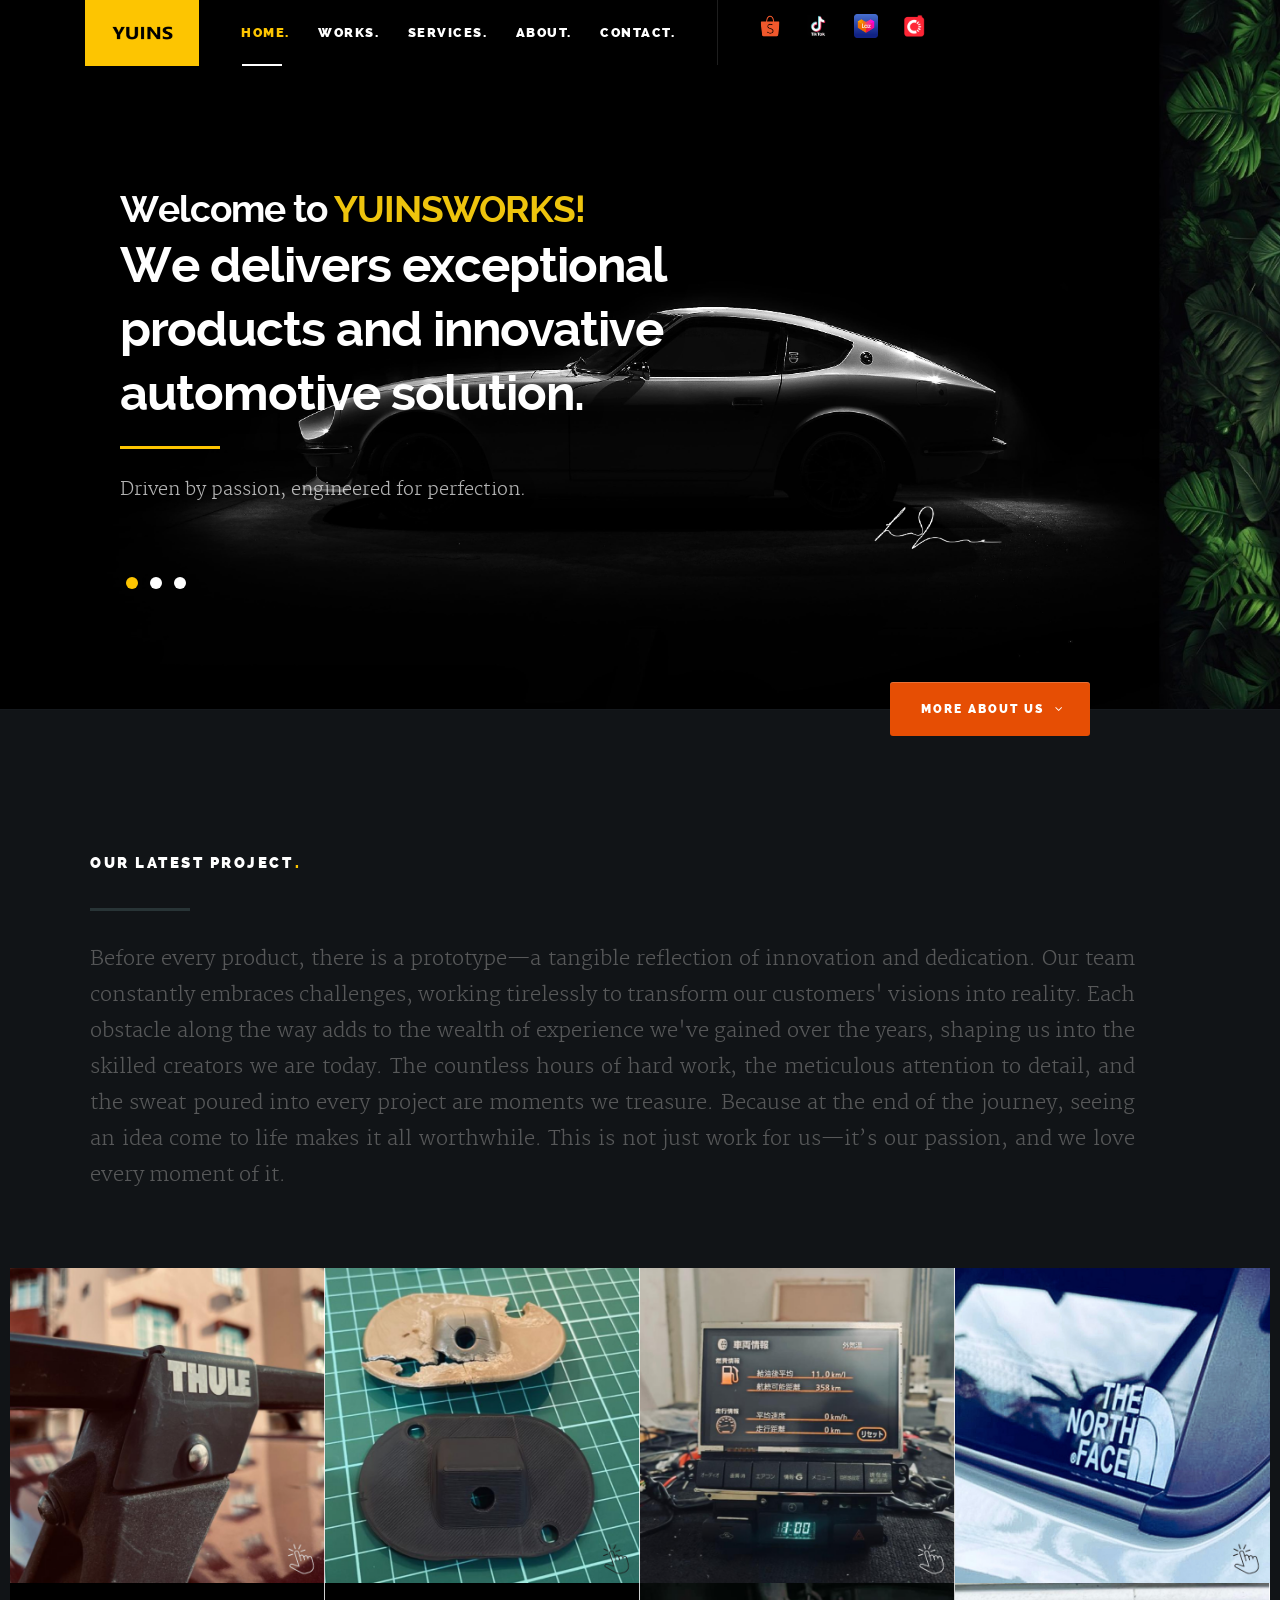
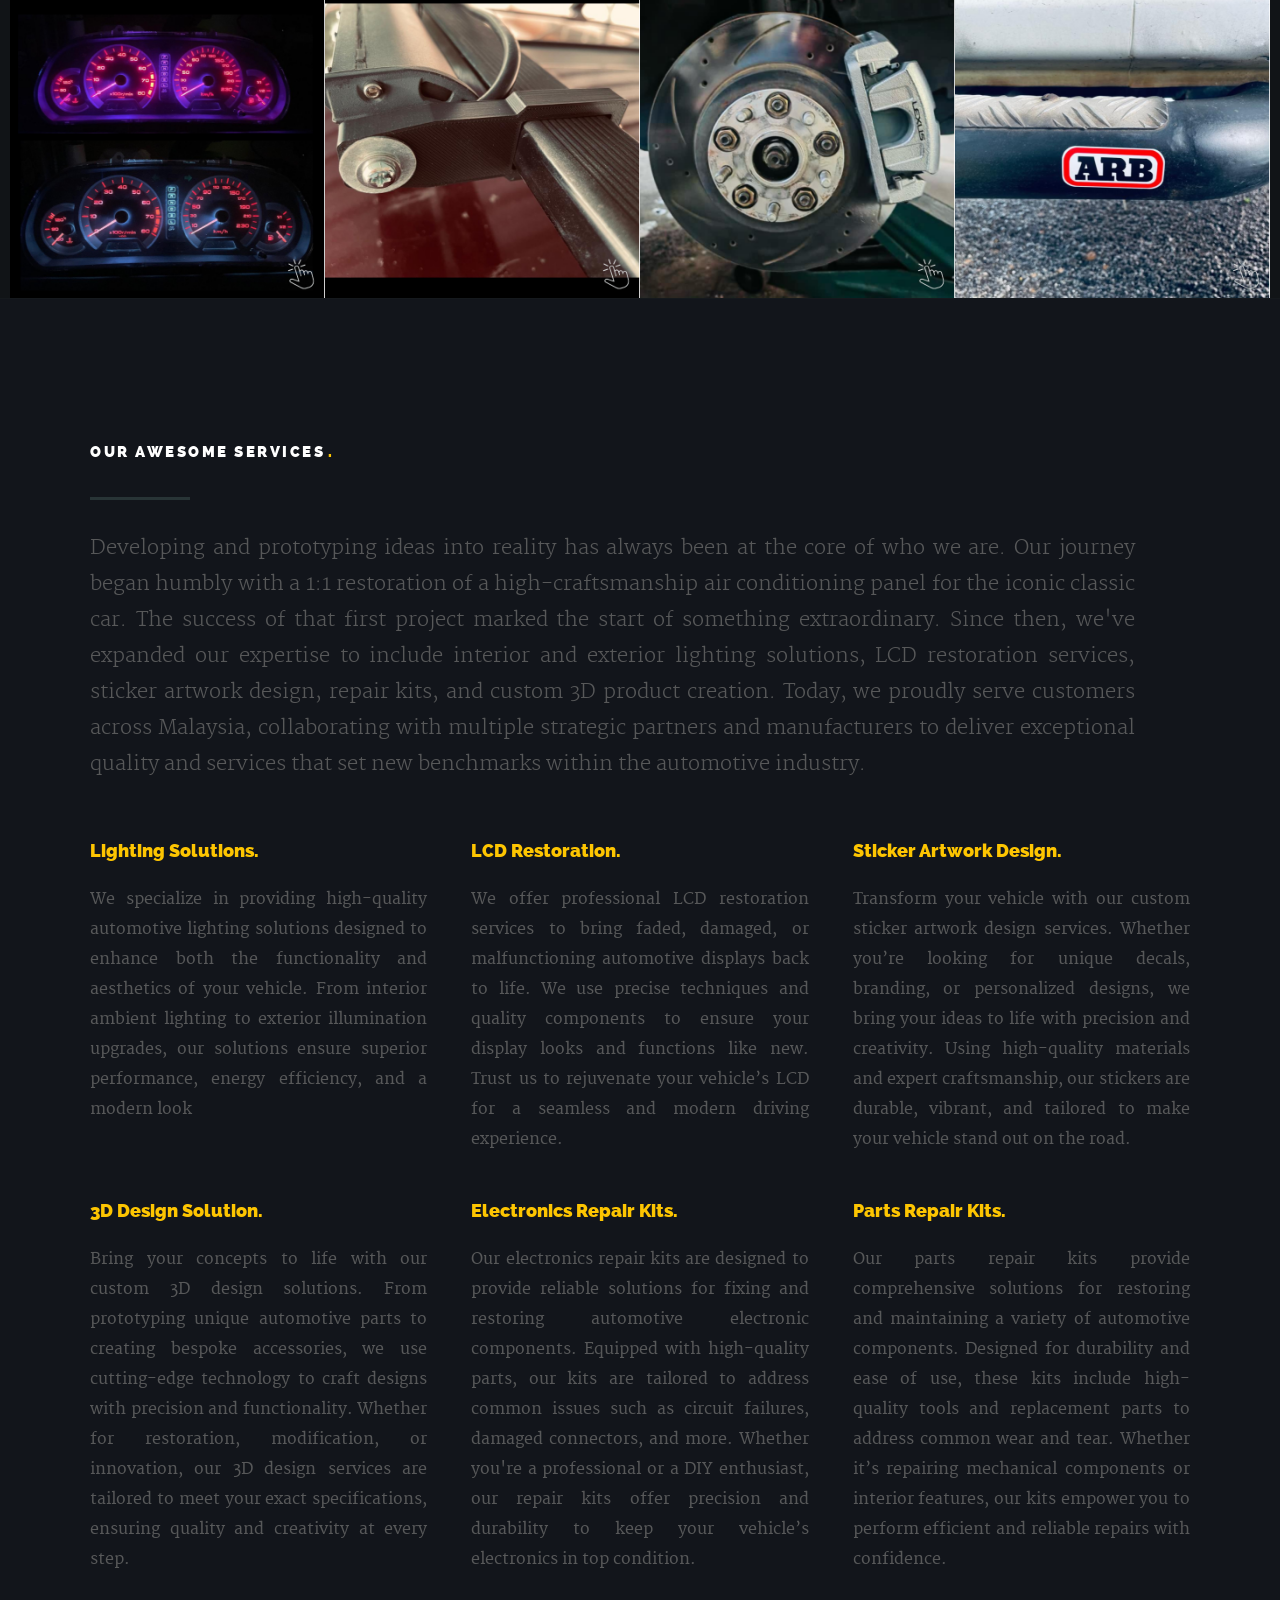
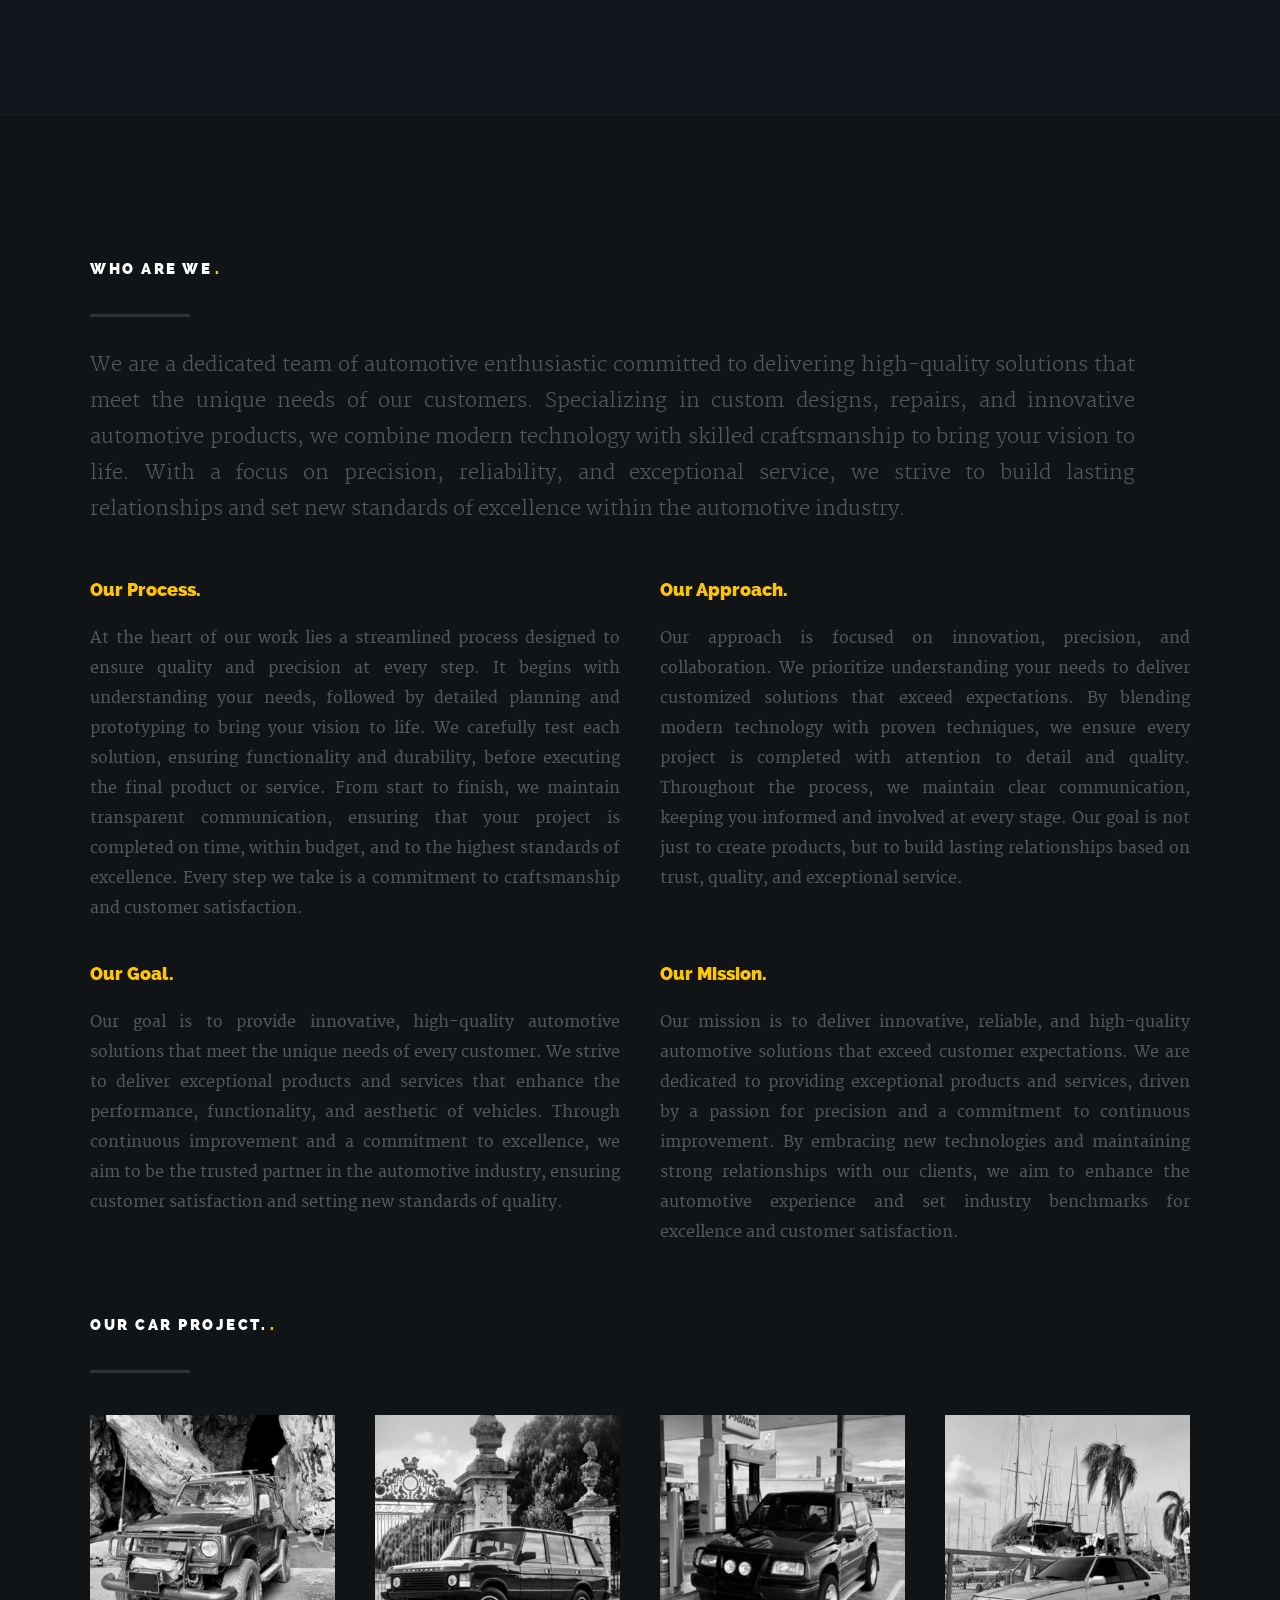
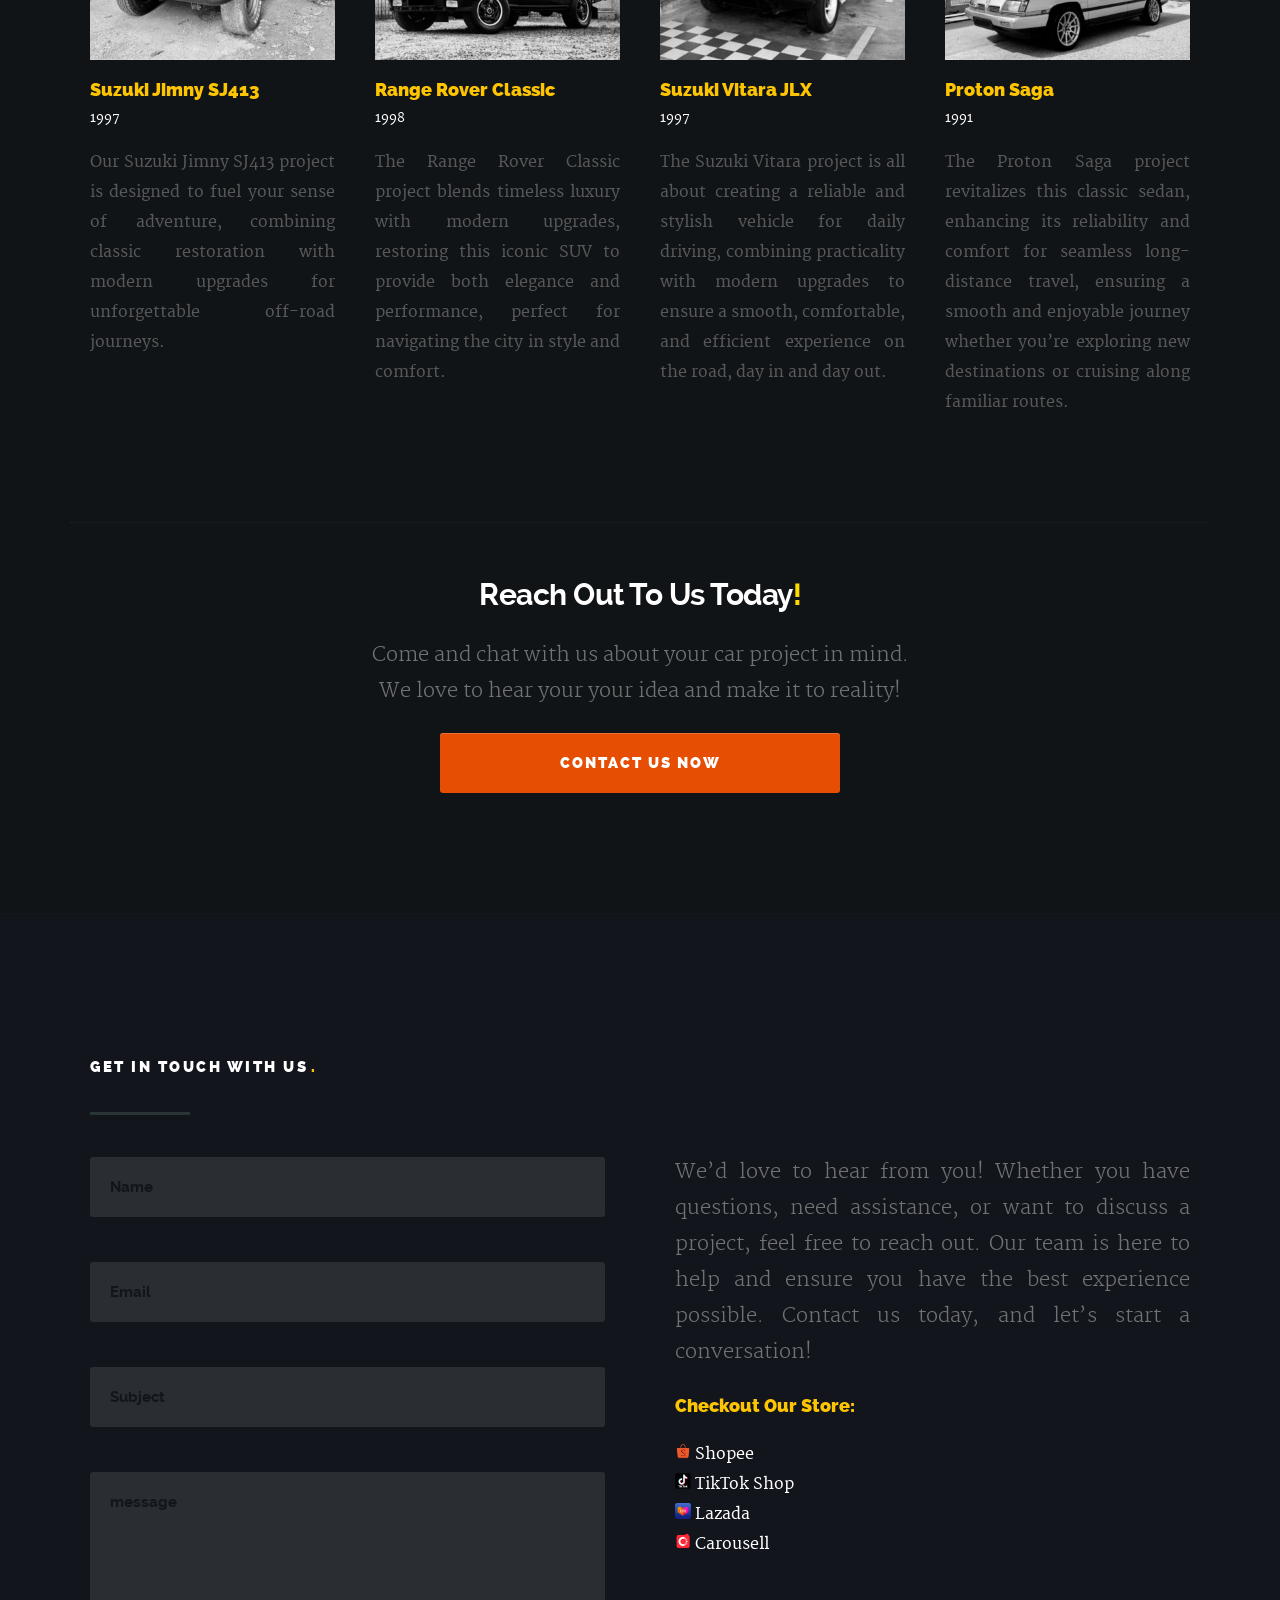
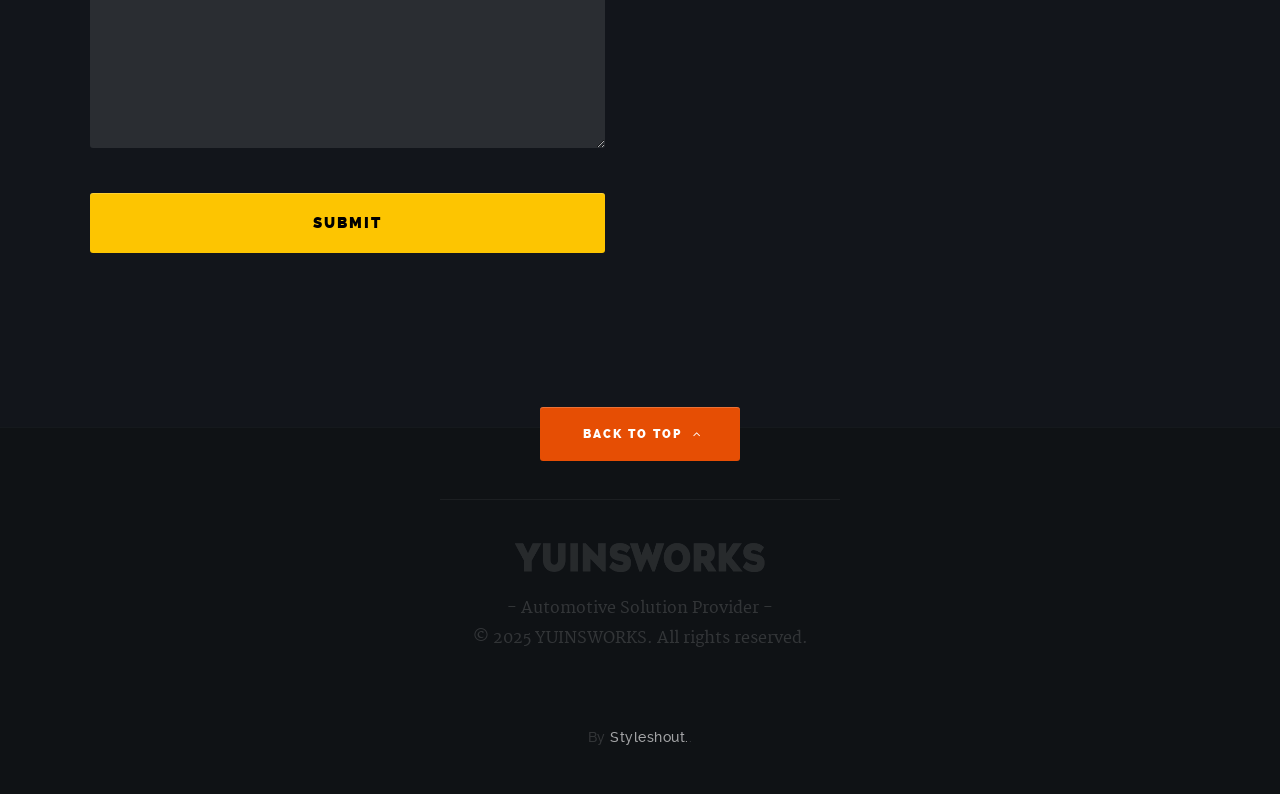
<file: index.html>
<!DOCTYPE html>
<!--[if IE 8 ]><html class="no-js oldie ie8" lang="en"> <![endif]-->
<!--[if IE 9 ]><html class="no-js oldie ie9" lang="en"> <![endif]-->
<!--[if (gte IE 9)|!(IE)]><!--><html class="no-js" lang="en"> <!--<![endif]-->
<head>

   <!--- basic page needs
   ================================================== -->
   <meta charset="utf-8">
	<title>YUINSWORKS</title>
	<meta name="description" content="">
	<meta name="author" content="">

   <!-- mobile specific metas
   ================================================== -->
	<meta name="viewport" content="width=device-width, initial-scale=1, maximum-scale=1">

 	<!-- CSS
   ================================================== -->
   <link rel="stylesheet" href="css/base.css">
   <link rel="stylesheet" href="css/vendor.min.css">
   <link rel="stylesheet" href="css/main.css">

   <!-- script
   ================================================== -->
	<script src="js/modernizr.js"></script>

   <!-- favicons
	================================================== -->
	<link rel="shortcut icon" href="favicon.png" >

</head>

<body>

	<!-- header
   ================================================== -->
   <header id="main-header">

   	<div class="row">

	      <div class="logo">
	         <a href="index.html">YUINSWORKS</a>
	      </div>

	      <nav id="nav-wrap">
	         <a class="mobile-btn" href="#nav-wrap" title="Show navigation">
	         	<span class="menu-icon">Menu</span>
	         </a>
         	<a class="mobile-btn" href="#" title="Hide navigation">
         		<span class="menu-icon">Menu</span>
         	</a>

	         <ul id="nav" class="nav">
	            <li><a class="smoothscroll" href="#hero">Home.</a></li>
		         <li class="current"><a class="smoothscroll" href="#portfolio">Works.</a></li>
	            <li><a class="smoothscroll" href="#services">Services.</a></li>
	            <li><a class="smoothscroll" href="#about">About.</a></li>
	            <li><a class="smoothscroll" href="#contact">Contact.</a></li>
							<!-- <li><a href="products_html/products.html#products">Products.</a></li> -->
							<!-- <li><a href="products_html/shop-grid.html#products">Products.</a></li> -->
	         </ul> <!-- end #nav -->

	      </nav> <!-- end #nav-wrap -->

	      <ul class="header-social">
						<li><a href="https://my.shp.ee/6oZBWrD">
							<img src="images/shopee-icon.png" alt="Shopee" style="width: 24px; height: 24px;">
						</a></li>
						<li><a href="https://tiktok.com">
							<img src="images/tiktok-icon.png" alt="Tiktok" style="width: 24px; height: 24px;">
						</a></li>
						<li><a href="https://www.lazada.com.my/coindidius/?q=All-Products&from=wangpu&langFlag=en&pageTypeId=2">
							<img src="images/lazada-icon.png" alt="Lazada" style="width: 24px; height: 24px;">
						</a></li>
						<!-- <li><a href="https://instagram.com">
							<img src="images/instagram-icon.png" alt="Instagram" style="width: 24px; height: 24px;">
						</a></li> -->
						<li><a href="https://carousell.app.link/zc90iGxuiPb">
							<img src="images/carousell-icon.png" alt="Carousell" style="width: 24px; height: 24px;">
						</a></li>
	      </ul>

	   </div>

   </header> <!-- end header -->


   <!-- homepage hero
   ================================================== -->
   <section id="hero">

		<div class="row hero-content">

			<div class="twelve columns hero-container">

			   <!-- hero-slider start-->
			   <div id="hero-slider" class="flexslider">

				   <ul class="slides">

					   <!-- slide -->
					   <li>
						   <div class="flex-caption">
								<h7 class="">Welcome to <span class="highlight">YUINSWORKS!</span></h7>
								<h1 class=""> We delivers exceptional products and innovative automotive solution.</h1>
								<h3 class="">Driven by passion, engineered for perfection.</h3>
							</div>
					   </li>

					   <!-- slide -->
					   <li>
							<div class="flex-caption">
								<h1 class="">A small team of individual, focused on delivering high-quality products and services.</h1>
								<h3 class="">The work of craftsmanship, where quality meets precision.</h3>
							</div>
					   </li>

					   <!-- slide -->
					   <li>
						   <div class="flex-caption">
								<h1 class="">Take a look at some of <a class="smoothscroll" href="#portfolio" title="portfolio" >our works</a> or
								<a class="smoothscroll" href="#contact" title="contact us">get in touch</a> to discuss how we can help you.</h1>

								<h3 class="">From idea to reality, transforming vision into exceptional product.</h3>
							</div>
					   </li>

				   </ul>

			   </div> <!-- end hero-slider -->

	      </div> <!-- end twelve columns-->

		</div> <!-- end row -->

		<div id="more">
		      <a class="smoothscroll" href="#services">More About Us<i class="fa fa-angle-down"></i></a>
		</div> 	

   </section> <!-- end homepage hero -->


   <!-- portfolio
   ================================================== -->
   <section id="portfolio">

      <div class="row section-head">

      	<div class="twelve columns">

      		<h1>Our Latest Project<span>.</span></h1>

	         <hr />

	         <p style="text-align: justify;">
						Before every product, there is a prototype—a tangible reflection of 
						innovation and dedication. Our team constantly embraces challenges, 
						working tirelessly to transform our customers' visions into reality. 
						Each obstacle along the way adds to the wealth of experience we've gained 
						over the years, shaping us into the skilled creators we are today. The 
						countless hours of hard work, the meticulous attention to detail, and the 
						sweat poured into every project are moments we treasure. Because at the end 
						of the journey, seeing an idea come to life makes it all worthwhile. This is 
						not just work for us—it’s our passion, and we love every moment of it.
	         </p>

	      </div>

      </div> <!-- end section-head -->

      <div class="row items">

         <!-- portfolio-wrapper -->
         <div id="portfolio-wrapper" class="bgrid-fourth s-bgrid-third tab-bgrid-half">

            <div class="bgrid folio-item">
               <div class="item-wrap">
                  <a href="#modal-01">
	                  <img src="images/portfolio/thule.png" alt="THULE Sticker">
                     <div class="overlay"></div>                       
                     <div class="portfolio-item-meta">
     					      <h5>THULE Sticker</h5>
                        <p>Sticker Artwork Design</p>
     					   </div> 
                     <div class="link-icon"><i class="fa fa-plus"></i></div>
                  </a>
               </div>
        		</div> <!-- item end -->

            <div class="bgrid folio-item">
               <div class="item-wrap">
                  <a href="#modal-02">
                     <img src="images/portfolio/bracket.png" alt="Bracket Duplication">
                     <div class="overlay">
                      <div class="portfolio-item-meta">
          					   <h5>Sunvisor Bracket</h5>
                           <p>Parts Repair Kits</p>
          					</div>
                     </div>
                     <div class="link-icon"><i class="fa fa-plus"></i></div>
                  </a>
               </div>
         	</div> <!-- item end -->

            <div class="bgrid folio-item">
               <div class="item-wrap">
                  <a href="#modal-03">
                     <img src="images/portfolio/lcd.png" alt="LCD Restoration">
                     <div class="overlay">
                      <div class="portfolio-item-meta">
          					   <h5>ACU30 LCD Restoration</h5>
                           <p>LCD Restoration</p>
          					</div>
                     </div>
                     <div class="link-icon"><i class="fa fa-plus"></i></div>
                  </a>
               </div>
         	</div> <!-- item end -->

            <div class="bgrid folio-item">
               <div class="item-wrap">
                  <a href="#modal-04">
                     <img src="images/portfolio/northface.png" alt="The North Face Sticker">
                     <div class="overlay">
                      <div class="portfolio-item-meta">
          					   <h5>THE NORTH FACE Sticker</h5>
                           <p>Sticker Artwork Design</p>
          					</div>
                     </div>
                     <div class="link-icon"><i class="fa fa-plus"></i></div>
                  </a>
               </div>
         	</div> <!-- item end -->

            <div class="bgrid folio-item">
               <div class="item-wrap">
                  <a href="#modal-05">
                   <img src="images/portfolio/waja.png" alt="Waja Meter LED">
                     <div class="overlay">
                      <div class="portfolio-item-meta">
          					   <h5>Waja Meter LED</h5>
                           <p>Lighting Solutions</p>
          					</div>
                     </div>
                     <div class="link-icon"><i class="fa fa-plus"></i></div>
                  </a>
               </div>
         	</div> <!-- item end -->

            <div class="bgrid folio-item">
               <div class="item-wrap">
                  <a href="#modal-06">
                     <img src="images/portfolio/light.png" alt="Custom Light Bar Bracket">
                     <div class="overlay">
                      <div class="portfolio-item-meta">
          					   <h5>Custom LED Light Bar Bracket</h5>
                           <p>3D Design Solution</p>
          					</div>
                     </div>
                     <div class="link-icon"><i class="fa fa-plus"></i></div>
                  </a>
               </div>
         	</div> <!-- item end -->

            <div class="bgrid folio-item">
               <div class="item-wrap">
                  <a href="#modal-07">
                     <img src="images/portfolio/disc.png" alt="Disc Brake Sticker">
                     <div class="overlay">
                      <div class="portfolio-item-meta">
          					   <h5>Disc Brake Sticker</h5>
                           <p>Sticker Artwork Design</p>
          					</div>
                     </div>
                     <div class="link-icon"><i class="fa fa-plus"></i></div>
                  </a>
               </div>
         	</div> <!-- item end -->

            <div class="bgrid folio-item">
               <div class="item-wrap">
                  <a href="#modal-08">
                     <img src="images/portfolio/arb.png" alt="ARB 4x4 Sticker">
                     <div class="overlay">
                      	<div class="portfolio-item-meta">
        					      <h5>ARB 4x4 Sticker</h5>
                           <p>Sticker Artwork Design</p>
        					   </div>
                     </div>
                     <div class="link-icon"><i class="fa fa-plus"></i></div>
                  </a>
               </div>
       		</div>  <!-- item end -->

         </div> <!-- end portfolio-wrapper -->

         <!-- modal popup
	   	========================================================= -->
         <div id="modal-01" class="popup-modal mfp-hide">

		      <div class="media">
	      		<img src="images/portfolio/modals/thule.jpg" alt="Underwater" />
	      	</div>

		      <div class="description-box">
			      <h4>Roof Rack THULE Sticker</h4>
			      <p>
							The Roof Rack THULE sticker is a sleek and durable decal designed to enhance
							 the look of your roof rack while showcasing the trusted THULE brand’s
							  commitment to quality and performance.
						</p>
               <span class="categories">Sticker Artwork Design</span>
		      </div>

            <div class="link-box group">
            	<a href="https://shopee.com.my/-THULE-Premium-Sticker-For-Car-Motorcycle-Boat-Plane-Free-Custom-Size-Available-i.3585287.27858149158?sp_atk=c366b3cf-1aa0-4952-a15c-f0945d1e92f8&xptdk=c366b3cf-1aa0-4952-a15c-f0945d1e92f8">Details</a>
            	<a href="#" class="popup-modal-dismiss">Close</a>
            </div>

	      </div><!-- modal-01 end -->

         <div id="modal-02" class="popup-modal mfp-hide">

		      <div class="media">
	      		<img src="images/portfolio/modals/sunvisor.jpg" alt="Hotel Sign" />
	      	</div>

		      <div class="description-box">
			      <h4>Sunvisor Bracket Duplication</h4>
			      <p>
							Our Sunvisor Bracket Duplication service provides precise replication of the
							 vehicle's sunvisor brackets, ensuring a perfect fit and restoring both
							  functionality and aesthetics.
						</p>
               <span class="categories">Parts Repair Kits</span>
		      </div>

            <div class="link-box">
               <a href="https://shopee.com.my/Car-Parts-Design-Service-For-Restoration-Project-or-Product-Duplication-i.3585287.28417733859?sp_atk=c9f7831c-4f82-4723-9419-1fd7b4afc065">Details</a>
		         <a href="#" class="popup-modal-dismiss">Close</a>
            </div>

	      </div><!-- modal-02 end -->

         <div id="modal-03" class="popup-modal mfp-hide">

		      <div class="media">
	      		<img src="images/portfolio/modals/lcd.jpg" alt="" />
	      	</div>

		      <div class="description-box">
			      <h4>Toyota Harrier ACU30 LCD Restoration</h4>
						<p>The Toyota Harrier ACU30 LCD Restoration service brings your vehicle's display back to life, 
							fixing any surface damage, screen discoloration, or display issues, ensuring clear and vibrant
							 visuals for a seamless driving experience.</p>
               <span class="categories">LCD Restoration</span>
		      </div>

            <div class="link-box">
               <a href="https://shopee.com.my/LCD-Restoration-Service-For-LEXUS-TOYOTA-XU10-XU30-RX300-RX330-RX350-ACU10-ACU30-HARRIER-i.3585287.25637836026?sp_atk=44422f62-5fa6-44ca-8439-caad28cbf283&xptdk=44422f62-5fa6-44ca-8439-caad28cbf283">Details</a>
		         <a href="#" class="popup-modal-dismiss">Close</a>
            </div>

	      </div><!-- modal-03 end -->

			<div id="modal-04" class="popup-modal mfp-hide">

		      <div class="media">
	      		<img src="images/portfolio/modals/north.jpg" alt="" />
	      	</div>

		      <div class="description-box">
			      <h4>Suzuki Swift Side Window THE NORTH FACE Sticker</h4>
			      <p>
							The Suzuki Swift Side Window THE NORTH FACE sticker adds a stylish, 
							adventurous touch to your vehicle, reflecting the spirit of exploration 
							and outdoor adventure associated with the iconic brand.
						</p>
						<span class="categories">Sticker Artwork Design</span>
		      </div>

            <div class="link-box">
               <a href="https://shopee.com.my/-THE-NORTH-FACE-Premium-Sticker-For-Car-Motor-Boat-and-Plane-Free-Custom-Size-Available-i.3585287.26161460461?sp_atk=bd2d0fda-7d2f-4aa0-beb2-24300a625daf&xptdk=bd2d0fda-7d2f-4aa0-beb2-24300a625daf">Details</a>
		         <a href="#" class="popup-modal-dismiss">Close</a>
            </div>

	      </div><!-- modal-04 end -->

	      <div id="modal-05" class="popup-modal slider mfp-hide">	

	      	<div class="media">
	      		<img src="images/portfolio/modals/waja.jpg" alt="" />
	      	</div>      	

		      <div class="description-box">
			      <h4>Proton Waja PINK & ICE BLUE Meter LED</h4>		      

			      <p>The Proton Waja Pink & Ice Blue Meter LED upgrade adds a vibrant,
							 custom lighting touch to your dashboard, enhancing both the visual
							  appeal and the driving experience with a cool, modern glow.</p>

			      <div class="categories">Lighting Solutions</div>
               
		      </div>

            <div class="link-box">
               <a href="https://shopee.com.my/Waja-LED-1-Set-Meter-Aircond-Panel-Socket-Ignition-Gear-Lampu-Depan-Plate-i.3585287.28807906681?sp_atk=2392186f-831f-4d4d-ad7b-54f44d0f9ad2&xptdk=2392186f-831f-4d4d-ad7b-54f44d0f9ad2">Details</a>
		         <a href="#" class="popup-modal-dismiss">Close</a>
            </div>		      

	      </div><!-- modal-05 end -->

	      <div id="modal-06" class="popup-modal mfp-hide">

		      <div class="media">
	      		<img src="images/portfolio/modals/bar.jpg" alt="" />
	      	</div>	

		      <div class="description-box">
			      <h4>Custom LED Light Bar Bracket To Roof Rack</h4>			      

			      <p>Our Custom LED Light Bar Bracket for Roof Rack is designed to securely 
							mount your LED light bar, offering a sleek, durable solution that enhances
							 visibility and performance while complementing your vehicle's rugged look.
						</p>

			      <div class="categories">3D Design Solution</div>
               
		      </div>

            <div class="link-box">
							<a href="https://shopee.com.my/Car-Parts-Design-Service-For-Restoration-Project-or-Product-Duplication-i.3585287.28417733859?sp_atk=c9f7831c-4f82-4723-9419-1fd7b4afc065">Details</a>
							<a href="#" class="popup-modal-dismiss">Close</a>
            </div>

	      </div><!-- modal-06 end -->

	      <div id="modal-07" class="popup-modal mfp-hide">

		      <div class="media">
	      		<img src="images/portfolio/modals/disc.jpg" alt="" />
	      	</div>	

		      <div class="description-box">
			      <h4>Lexus Disc Brake Sticker</h4>
			      <p>
							The Lexus Disc Brake Sticker adds a touch of performance and style
							 to your vehicle, subtly showcasing the brand’s commitment to quality
							  while enhancing the aesthetic of your brake components.
						</p>
			      <div class="categories">Sticker Artwork Design</div>
		      </div>

            <div class="link-box">
               <a href="https://shopee.com.my/Brake-Caliper-Sticker-Set-Suitable-For-All-Car-Model-High-Quality-1-Set-i.3585287.27167737815?sp_atk=08e94b39-9a11-4d61-86e6-f622ee5eb8d5&xptdk=08e94b39-9a11-4d61-86e6-f622ee5eb8d5">Details</a>
		         <a href="#" class="popup-modal-dismiss">Close</a>
            </div>

	      </div><!-- modal-07 end -->

	      <div id="modal-08" class="popup-modal mfp-hide">

		      <div class="media">
	      		<img src="images/portfolio/modals/arb.jpg" alt="" />
	      	</div>

		      <div class="description-box">
			      <h4>Pajero Side Steps ARB 4x4 Sticker</h4>
						<p>
							The Pajero Side Steps ARB 4x4 sticker adds a rugged, off-road touch to your
							vehicle, representing the durability and performance of ARB 4x4 accessories
								while complementing the strength of your Pajero’s side steps.
						</p>
			      <div class="categories">Sticker Artwork Design</div>

		      </div>

            <div class="link-box">
               <a href="https://shopee.com.my/-ARB-Premium-Sticker-For-Car-Motorcycle-Boat-Plane-Free-Custom-Size-Available-i.3585287.29717469745?sp_atk=6d43b27d-d8da-4145-a86b-f41710aef9c1&xptdk=6d43b27d-d8da-4145-a86b-f41710aef9c1">Details</a>
		         <a href="#" class="popup-modal-dismiss">Close</a>
            </div>

	      </div><!-- modal-08 end -->

      </div>  <!-- end row -->

   </section> <!-- end portfolio -->


   <!-- Services Section
   ================================================== -->
   <section id="services">

   	<div class="row section-head">

      	<div class="twelve columns">

      		<h1>Our Awesome Services<span>.</span></h1>

	         <hr />      	         

					 <p style="text-align: justify;">
						Developing and prototyping ideas into reality has always been at 
						the core of who we are. Our journey began humbly with a 1:1 restoration 
						of a high-craftsmanship air conditioning panel for the iconic classic car. 
						The success of that first project marked the start of something extraordinary. 
						Since then, we've expanded our expertise to include interior and exterior lighting 
						solutions, LCD restoration services, sticker artwork design, repair kits, and custom 3D product
						creation. Today, we proudly serve customers across Malaysia, collaborating with
						multiple strategic partners and manufacturers to deliver exceptional quality and 
						services that set new benchmarks within the automotive industry.
				</p>

	      </div>

      </div> <!-- end section-head -->

      <div class="row mobile-no-padding">      	

	      <div class="service-list bgrid-third s-bgrid-half tab-bgrid-whole group">

	      	<div class="bgrid">	               

	            <h3>Lighting Solutions.</h3>

	            <div class="service-content">	                  
		            <p style="text-align: justify;">
									We specialize in providing high-quality automotive lighting solutions
									 designed to enhance both the functionality and aesthetics of your vehicle. 
									 From interior ambient lighting to exterior illumination upgrades, our 
									 solutions ensure superior performance, energy efficiency, and a modern look
										</p> 
	         	</div>  

				</div> <!-- end bgrid -->

				<div class="bgrid">	              

	            <h3>LCD Restoration.</h3>                  

	            <div class="service-content">	                  
		            <p style="text-align: justify;">
									We offer professional LCD restoration services to bring faded, damaged, or
									 malfunctioning automotive displays back to life. We use precise techniques
										 and quality components to ensure your display looks and functions like new. 
										 Trust us to rejuvenate your vehicle’s LCD for a seamless and modern driving experience.
										</p>
	            </div>

			   </div> <!-- end bgrid -->

			   <div class="bgrid">	              

	            <h3>Sticker Artwork Design.</h3>

	            <div class="service-content">		                  
								<p style="text-align: justify;">
									Transform your vehicle with our custom sticker artwork design services. Whether
									you’re looking for unique decals, branding, or personalized designs, we bring
									 your ideas to life with precision and creativity. Using high-quality materials
										and expert craftsmanship, our stickers are durable, vibrant, and tailored to
										 make your vehicle stand out on the road.
								</p>
	            </div> 	               

			   </div> <!-- end bgrid -->

				<div class="bgrid">	              
	                  
	            <h3>3D Design Solution.</h3> 

	            <div class="service-content">	                  
								<p style="text-align: justify;">
								Bring your concepts to life with our custom 3D design solutions. From prototyping
								 unique automotive parts to creating bespoke accessories, we use cutting-edge
								  technology to craft designs with precision and functionality. Whether for
									 restoration, modification, or innovation, our 3D design services are tailored
									  to meet your exact specifications, ensuring quality and creativity at every step.
									</p>
	            </div>

				</div> <!-- end bgrid -->

			   <div class="bgrid">

	            <h3>Electronics Repair Kits.</h3>

	            <div class="service-content">	                  
								<p style="text-align: justify;">
									Our electronics repair kits are designed to provide reliable solutions for fixing
									 and restoring automotive electronic components. Equipped with high-quality parts,
									  our kits are tailored to address common issues such as circuit failures,
										 damaged connectors, and more. Whether you're a professional or a DIY enthusiast,
										  our repair kits offer precision and durability to keep your vehicle’s electronics
											 in top condition.
											</p> 
	            </div>	               

			   </div> <!-- end bgrid -->

			   <div class="bgrid">	               

	            <h3>Parts Repair Kits.</h3>

	            <div class="service-content">
								<p style="text-align: justify;">
									Our parts repair kits provide comprehensive solutions for restoring and maintaining
									 a variety of automotive components. Designed for durability and ease of use, these
									  kits include high-quality tools and replacement parts to address common wear and
										 tear. Whether it’s repairing mechanical components or interior features, our kits
										  empower you to perform efficient and reliable repairs with confidence.
										</p> 
	            </div>	               

			   </div> <!-- end bgrid -->

	      </div> <!-- end service-list -->	      

      </div> <!-- end row -->      

   </section> <!-- end services -->


   <!-- About Section
   ================================================== -->
   <section id="about">

   	<div class="row section-head">

      	<div class="twelve columns">

      		<h1>Who Are We<span>.</span></h1>

	         <hr />     	    

	         <p style="text-align: justify;">
						We are a dedicated team of automotive enthusiastic committed to delivering high-quality
						 solutions that meet the unique needs of our customers. Specializing in custom
						  designs, repairs, and innovative automotive products, we combine modern technology
							 with skilled craftsmanship to bring your vision to life. With a focus on precision,
							  reliability, and exceptional service, we strive to build lasting relationships
								 and set new standards of excellence within the automotive industry.
	         </p>

	      </div> <!-- end section-head -->

      </div>

      <div class="row mobile-no-padding">       	

      	<div class="process bgrid-half tab-bgrid-whole group">

      		<div class="bgrid">

			      <h3>Our Process.</h3>
						<p style="text-align: justify;">
						At the heart of our work lies a streamlined process designed to ensure quality
						 and precision at every step. It begins with understanding your needs, followed
						  by detailed planning and prototyping to bring your vision to life. We carefully
							 test each solution, ensuring functionality and durability, before executing
							  the final product or service. From start to finish, we maintain transparent
								 communication, ensuring that your project is completed on time, within budget,
								  and to the highest standards of excellence. Every step we take is a commitment
									 to craftsmanship and customer satisfaction.
			      </p>

		   	</div>

      		<div class="bgrid">

			     	<h3>Our Approach.</h3>

			     	<p style="text-align: justify;">
							Our approach is focused on innovation, precision, and collaboration. We prioritize
							 understanding your needs to deliver customized solutions that exceed expectations.
							  By blending modern technology with proven techniques, we ensure every project is
								 completed with attention to detail and quality. Throughout the process, we maintain
								  clear communication, keeping you informed and involved at every stage. Our goal is
									 not just to create products, but to build lasting relationships based on trust,
									  quality, and exceptional service.
									</p>	

						</p>
		      </div> 

		      <div class="bgrid">

			     	<h3>Our Goal.</h3>	
						 <p style="text-align: justify;">
						 Our goal is to provide innovative, high-quality automotive solutions that meet the
						  unique needs of every customer. We strive to deliver exceptional products and services
							 that enhance the performance, functionality, and aesthetic of vehicles. Through continuous
							  improvement and a commitment to excellence, we aim to be the trusted partner in the
								 automotive industry, ensuring customer satisfaction and setting new standards of quality.
							</p>

		      </div>

		      <div class="bgrid">

			      <h3>Our Mission.</h3>
						<p style="text-align: justify;">
						Our mission is to deliver innovative, reliable, and high-quality automotive solutions that
						 exceed customer expectations. We are dedicated to providing exceptional products and
						  services, driven by a passion for precision and a commitment to continuous improvement.
							 By embracing new technologies and maintaining strong relationships with our clients,
							  we aim to enhance the automotive experience and set industry benchmarks for excellence
								 and customer satisfaction.
			      </p>	

		      </div>

      	</div> <!-- end process -->      	

     	</div> <!-- end row -->


      <div class="row team section-head">

   		<div class="twelve columns">

	         <h1>Our Car Project.<span>.</span></h1>

	         <hr />	         

	      </div>

      </div> <!-- end section-head -->

      <div class="row">

         <div id="team-wrapper" class="bgrid-fourth s-bgrid-third tab-bgrid-half mob-bgrid-whole group">

            <div class="bgrid member">

					<div class="member-pic">
						<img src="images/car/jimny.png" alt=""/>
                 	<div class="mask"></div>       	
               </div>
               <div class="member-name">
                  <h3>Suzuki Jimny SJ413</h3>
                  <span>1997</span>
               </div>

               <p style="text-align: justify;">
								Our Suzuki Jimny SJ413 project is designed to fuel your sense of adventure, combining 
								classic restoration with modern upgrades for unforgettable off-road journeys. </p>

            </div> <!-- end member -->

            <div class="bgrid member">
								
							<div class="member-pic">
								<img src="images/car/rrc.png" alt=""/>
											 <div class="mask"></div>
									 </div>
									 <div class="member-name">
											<h3>Range Rover Classic</h3>
											<span>1998</span>
									 </div>
		
									 <p style="text-align: justify;">
										The Range Rover Classic project blends timeless luxury with modern upgrades, 
										restoring this iconic SUV to provide both elegance and performance, perfect 
										for navigating the city in style and comfort. </p>
		
							 </div> <!-- end member -->

            <div class="bgrid member">
								
					<div class="member-pic">
                  <img src="images/car/vitara.png" alt=""/>
               	<div class="mask"></div>  
               </div>
               <div class="member-name">
                  <h3>Suzuki Vitara JLX</h3>
                  <span>1997</span>
               </div>

               <p style="text-align: justify;">
								The Suzuki Vitara project is all about creating a reliable and stylish vehicle for daily driving,
								combining practicality with modern upgrades to ensure a smooth, comfortable, and efficient
								experience on the road, day in and day out.
							</p>

            </div> <!-- end member -->

            <div class="bgrid member">
								
					<div class="member-pic">
                 	<img src="images/car/saga.png" alt=""/>
                 	<div class="mask"></div>  
               </div>
               <div class="member-name">
                  <h3>Proton Saga</h3>
                  <span>1991</span>
               </div>

               <p style="text-align: justify;">
								The Proton Saga project revitalizes this classic sedan, enhancing its reliability and 
								comfort for seamless long-distance travel, ensuring a smooth and enjoyable journey 
								whether you’re exploring new destinations or cruising along familiar routes.
							</p>

            </div> <!-- end member -->

         </div> <!-- end team-wrapper -->

      </div> <!-- end row -->

      <div id="call-to-action">	       

		   <div class="row section-ads">

		      <div class="twelve columns">		         		

			      <h2><a href="https://shopee.com.my/yuinsworks?uls_trackid=51g9lbac01uq&utm_content=2NmyYXGPx7o6R8XupGsaJymLD5dy">Reach Out To Us Today<span>!</span></a></h2>

			      <p>
			      Come and chat with us about your car project in mind.<br>We love to hear your your idea and make it to reality!
					</p>

					<div class="action">
			         <a href="https://shopee.com.my/yuinsworks?uls_trackid=51g9lbac01uq&utm_content=2NmyYXGPx7o6R8XupGsaJymLD5dy" >CONTACT US NOW</a>
	         	</div>

			   </div>

		   </div> <!-- end section-ads -->		         	         

	   </div> <!-- end call-to-action -->	           

   </section> <!-- end about -->  


   <!-- contact
   ================================================== -->
   <section id="contact">

		<div class="row section-head">

			<div class="twelve columns">

					<h1>Get In Touch With Us<span>.</span></h1>

					<hr />	        

			 </div>

		 </div> <!-- end section-head -->

		 <div class="row">
			 
			 <div id="contact-form" class="six columns tab-whole left">

					 <!-- form -->
					 <form name="contactForm" id="contactForm" method="post" action=""  >
					 <fieldset>

								 <div class="group">
							 <input name="contactName" type="text" id="contactName" placeholder="Name" value="" minLength="2" required />
								 </div>
								 <div>
								<input name="contactEmail" type="email" id="contactEmail" placeholder="Email" value="" required />
								</div>
								 <div>
								 <input name="contactSubject" type="text" id="contactSubject" placeholder="Subject"  value="" />
								</div>
								 <div>
										<textarea name="contactMessage"  id="contactMessage" placeholder="message" rows="10" cols="50" required ></textarea>
								</div>
								 <div>
										<button class="submitform">Submit</button>
										<div id="submit-loader">
											 <div class="text-loader">Sending...</div>
										<div class="s-loader">
									 <div class="bounce1"></div>
									 <div class="bounce2"></div>
									 <div class="bounce3"></div>
							 </div>
						 </div>
								 </div>

					 </fieldset>
				 </form> <!-- Form End -->

					 <!-- contact-warning -->
					 <div id="message-warning"></div>
					 <!-- contact-success -->
				 <div id="message-success">
							<i class="icon-ok"></i>Your message was sent, thank you!<br />
				 </div>

				</div>

				<div class="six columns tab-whole right">

					 <p class="lead" style="text-align: justify;">
						 We’d love to hear from you! Whether you have questions, need assistance, or
							want to discuss a project, feel free to reach out. Our team is here to help
							 and ensure you have the best experience possible. Contact us today, and
								let’s start a conversation!

					 <h3>Checkout Our Store:</h3>
					 <p>
						 <a href="https://my.shp.ee/6oZBWrD" target="_blank" rel="noopener noreferrer">
							 <img src="images/shopee-icon.png" alt="Shopee Icon" style="width: 16px; height: 16px;"> Shopee</a><br>
						 <a href="https://vt.tiktok.com/ZS61q1TSR/?page=TikTokShop" target="_blank" rel="noopener noreferrer">
							 <img src="images/tiktok-icon.png" alt="Shopee Icon" style="width: 16px; height: 16px;"> TikTok Shop</a><br>
						 <a href="https://www.lazada.com.my/coindidius/?q=All-Products&from=wangpu&langFlag=en&pageTypeId=2" target="_blank" rel="noopener noreferrer">
							 <img src="images/lazada-icon.png" alt="Shopee Icon" style="width: 16px; height: 16px;"> Lazada</a><br>
						 <a href="https://carousell.app.link/zc90iGxuiPb" target="_blank" rel="noopener noreferrer">
							 <img src="images/carousell-icon.png" alt="Shopee Icon" style="width: 16px; height: 16px;"> Carousell</a>
					 </p>
				</div>

		 </div> <!-- end row -->

	</section>  <!-- end contact -->

   <!-- Footer
   ================================================== -->
   <footer>

      <div class="row">  

      	<div class="twelve columns content group">
            <hr />
            <div class="info">

            	<div class="footer-logo"></div>

	            <p>- Automotive Solution Provider - <br>
								© 2025 YUINSWORKS. All rights reserved.
	            </p>
	         </div>

      	</div>

         <ul class="copyright">
         	<li>By <a href="http://www.styleshout.com/">Styleshout.</a>.</li>
         </ul>

         <div id="go-top">
            <a class="smoothscroll" title="Back to Top" href="#hero">Back to Top<i class="fa fa-angle-up"></i></a>
         </div>

      </div> <!-- end row -->

   </footer> <!-- end footer -->

   <div id="preloader"> 
    	<div id="loader"></div>
   </div> 

   <!-- Java Script
   ================================================== --> 
   <script src="js/jquery-1.11.3.min.js"></script>
   <script src="js/jquery-migrate-1.2.1.min.js"></script>
   <script src="js/jquery.flexslider-min.js"></script>
   <script src="js/jquery.waypoints.min.js"></script>
   <script src="js/jquery.validate.min.js"></script>
   <script src="js/jquery.fittext.js"></script>
   <script src="js/jquery.placeholder.min.js"></script>
   <script src="js/jquery.magnific-popup.min.js"></script>  
   <script src="js/main.js"></script>

</body>

</html>
</file>
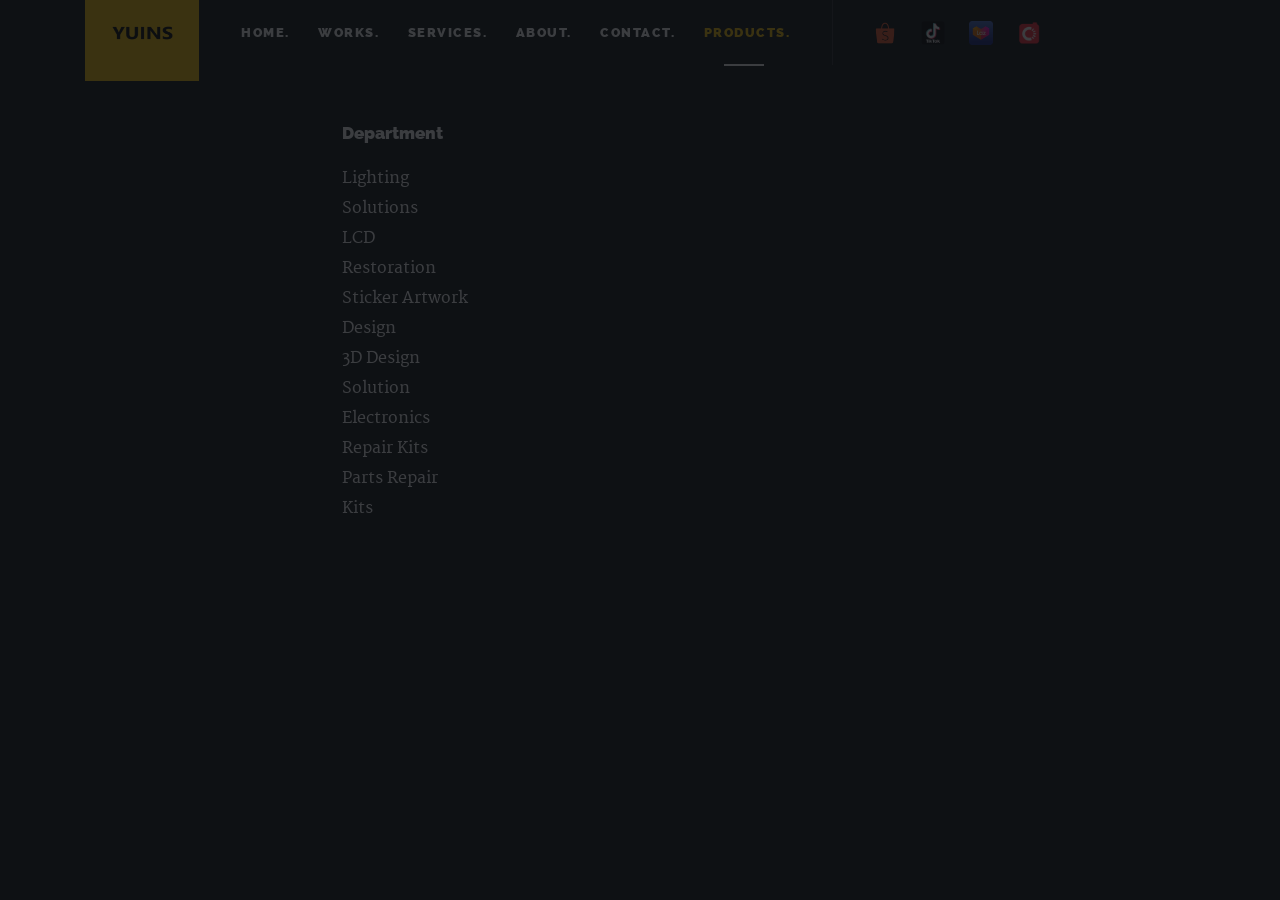
<file: products_html/products.html>
<!DOCTYPE html>
<!--[if IE 8 ]><html class="no-js oldie ie8" lang="en"> <![endif]-->
<!--[if IE 9 ]><html class="no-js oldie ie9" lang="en"> <![endif]-->
<!--[if (gte IE 9)|!(IE)]><!--><html class="no-js" lang="en"> <!--<![endif]-->
<head>

   <!--- basic page needs
   ================================================== -->
   <meta charset="utf-8">
	<title>YUINSWORKS</title>
	<meta name="description" content="">
	<meta name="author" content="">

   <!-- mobile specific metas
   ================================================== -->
	<meta name="viewport" content="width=device-width, initial-scale=1, maximum-scale=1">
    <link rel="stylesheet" href="css/bootstrap.min.css" type="text/css">

 	<!-- CSS
   ================================================== -->
   <link rel="stylesheet" href="../css/base.css">
   <link rel="stylesheet" href="../css/vendor.min.css">
   <link rel="stylesheet" href="../css/main.css">

   <!-- Overwrite CSS
   ================================================== -->
   <style>
   body {
      padding-top: 100px; /* Adds 80px padding at the top of the body */
   }
   u2 {
      list-style-type: none;  /* Removes bullet points */
   }
   .product {
   padding: 0 291.736px;
   }
   </style>

   <!-- script
   ================================================== -->
	<script src="../js/modernizr.js"></script>

   <!-- favicons
	================================================== -->
	<link rel="shortcut icon" href="../favicon.png" >

</head>

<body>

	<!-- header
   ================================================== -->
   <header id="main-header">

   	<div class="row">

	      <div class="logo">
	         <a href="../index.html">YUINSWORKS</a>
	      </div>

	      <nav id="nav-wrap">
	         <a class="mobile-btn" href="#nav-wrap" title="Show navigation">
	         	<span class="menu-icon">Menu</span>
	         </a>
         	<a class="mobile-btn" href="#" title="Hide navigation">
         		<span class="menu-icon">Menu</span>
         	</a>

            <ul id="nav" class="nav">
               <li><a href="../index.html#hero">Home.</a></li>
               <li><a href="../index.html#portfolio">Works.</a></li>
               <li><a href="../index.html#services">Services.</a></li>
               <li><a href="../index.html#about">About.</a></li>
               <li><a href="../index.html#contact">Contact.</a></li>
               <li class="current"><a href="products.html">Products.</a></li>
            </ul>

	      </nav> <!-- end #nav-wrap -->

	      <ul class="header-social">
						<li><a href="https://my.shp.ee/6oZBWrD">
							<img src="../images/shopee-icon.png" alt="Shopee" style="width: 24px; height: 24px;">
						</a></li>
						<li><a href="https://tiktok.com">
							<img src="../images/tiktok-icon.png" alt="Tiktok" style="width: 24px; height: 24px;">
						</a></li>
						<li><a href="https://www.lazada.com.my/coindidius/?q=All-Products&from=wangpu&langFlag=en&pageTypeId=2">
							<img src="../images/lazada-icon.png" alt="Lazada" style="width: 24px; height: 24px;">
						</a></li>
						<!-- <li><a href="https://instagram.com">
							<img src="../images/instagram-icon.png" alt="Instagram" style="width: 24px; height: 24px;">
						</a></li> -->
						<li><a href="https://carousell.app.link/zc90iGxuiPb">
							<img src="../images/carousell-icon.png" alt="Carousell" style="width: 24px; height: 24px;">
						</a></li>
	      </ul>

	   </div>

   </header> <!-- end header -->

  <!-- Hero Section Begin -->
  <section class="product spad">
    <div class="container">
        <div class="row">
          <div class="col-lg-3 col-md-5">
            <div class="sidebar">
              <div class="sidebar__item">
                <h4>Department</h4>
                <u2>
                    <li><a href="#" onclick="switchContent('lighting')">Lighting Solutions</a></li>
                    <li><a href="#" onclick="switchContent('lcd')">LCD Restoration</a></li>
                    <li><a href="#" onclick="switchContent('sticker')">Sticker Artwork Design</a></li>
                    <li><a href="#" onclick="switchContent('3d')">3D Design Solution</a></li>
                    <li><a href="#" onclick="switchContent('electronics')">Electronics Repair Kits</a></li>
                    <li><a href="#" onclick="switchContent('parts')">Parts Repair Kits</a></li>
                </u2>
              </div>
            </div>
          </div>
          <div class="col-lg-9 col-md-7" id="main-content">
            <!-- Refer to products.js -->
          </div>
          <div id="main-content">
            <!-- Content will be loaded here -->
        </div>
        </div>
    </div>
  </section>
  <!-- Hero Section End -->

  <div id="preloader">
    <div id="loader"></div>
  </div>

   <!-- Java Script
   ================================================== -->
   <script src="../js/jquery-1.11.3.min.js"></script>
   <script src="../js/jquery-migrate-1.2.1.min.js"></script>
   <script src="../js/jquery.flexslider-min.js"></script>
   <script src="../js/jquery.waypoints.min.js"></script>
   <script src="../js/jquery.validate.min.js"></script>
   <script src="../js/jquery.fittext.js"></script>
   <script src="../js/jquery.placeholder.min.js"></script>
   <script src="../js/jquery.magnific-popup.min.js"></script>
   <script src="../js/main.js"></script>
   <script src="./js/products.js"></script>

</body>

</html>
</file>
<file: css/base.css>
/* =================================================================== */
/*
/*  KREO v1.0 Base Stylesheet
/*  url: styleshout.com
/*  10-12-2015
/*
/* =================================================================== */

/* 
/* Reset - normalize.css v3.0.1 | MIT License | git.io/normalize 
/* =================================================================== */

html {
	font-family: sans-serif;
	-ms-text-size-adjust: 100%;
	-webkit-text-size-adjust: 100%;
}

body {
	margin: 0;
}

article,
aside,
details,
figcaption,
figure,
footer,
header,
hgroup,
main,
nav,
section,
summary {
	display: block;
}

audio,
canvas,
progress,
video {
	display: inline-block;
	vertical-align: baseline;
}

audio:not([controls]) {
	display: none;
	height: 0;
}

[hidden],
template {
	display: none;
}

a {
	background: transparent;
}

a:active,
a:hover {
	outline: 0;
}

abbr[title] {
	border-bottom: 1px dotted;
}

b,
strong {
	font-weight: bold;
}

dfn {
	font-style: italic;
}

h1 {
	font-size: 2em;
	margin: 0.67em 0;
}

h7 {
	font-size: 2em;
	margin: 0.67em 0;
}

mark {
	background: #ff0;
	color: #000;
}

small {
	font-size: 80%;
}

sub,
sup {
	font-size: 75%;
	line-height: 0;
	position: relative;
	vertical-align: baseline;
}

sup {
	top: -0.5em;
}

sub {
	bottom: -0.25em;
}

img {
	border: 0;
}

svg:not(:root) {
	overflow: hidden;
}

figure {
	margin: 1em 40px;
}

hr {
	-moz-box-sizing: content-box;
	box-sizing: content-box;
	height: 0;
}

pre {
	overflow: auto;
}

code,
kbd,
pre,
samp {
	font-family: monospace, monospace;
	font-size: 1em;
}

button,
input,
optgroup,
select,
textarea {
	color: inherit;
	font: inherit;
	margin: 0;
}

button {
	overflow: visible;
}

button,
select {
	text-transform: none;
}

button,
html input[type="button"],
input[type="reset"],
input[type="submit"] {
	-webkit-appearance: button;
	cursor: pointer;
}

button[disabled],
html input[disabled] {
	cursor: default;
}

button::-moz-focus-inner,
input::-moz-focus-inner {
	border: 0;
	padding: 0;
}

input {
	line-height: normal;
}

input[type="checkbox"],
input[type="radio"] {
	box-sizing: border-box;
	padding: 0;
}

input[type="number"]::-webkit-inner-spin-button,
input[type="number"]::-webkit-outer-spin-button {
	height: auto;
}

input[type="search"] {
	-webkit-appearance: textfield;
	-moz-box-sizing: content-box;
	-webkit-box-sizing: content-box;
	box-sizing: content-box;
}

input[type="search"]::-webkit-search-cancel-button,
input[type="search"]::-webkit-search-decoration {
	-webkit-appearance: none;
}

fieldset {
	border: 1px solid #c0c0c0;
	margin: 0 2px;
	padding: 0.35em 0.625em 0.75em;
}

legend {
	border: 0;
	padding: 0;
}

textarea {
	overflow: auto;
}

optgroup {
	font-weight: bold;
}

table {
	border-collapse: collapse;
	border-spacing: 0;
}

td,
th {
	padding: 0;
}

/*
/* Basic Setup Styles - Top Elements 
/* =================================================================== */

/* NOTE
html is set to 62.5% so that if you use REMS, all the measurements 
are based on 10px sizing. So basically 1.5rem = 15px  */
html {
	-webkit-font-smoothing: antialiased;
	-moz-osx-font-smoothing: grayscale;
	font-size: 62.5%;
	-webkit-box-sizing: border-box;
	-moz-box-sizing: border-box;
	box-sizing: border-box;
}

html,
body {
	height: 100%;
}

*,
*:before,
*:after {
	box-sizing: inherit;
}

body {
	font-weight: normal;
	line-height: 1;
	text-rendering: optimizeLegibility;
}


/*
/* Typography 
====================================================================== */

div,
dl,
dt,
dd,
ul,
ol,
li,
h1,
h2,
h3,
h4,
h5,
h6,
h7,
pre,
form,
p,
blockquote,
th,
td {
	margin: 0;
	padding: 0;
}

h1,
h2,
h3,
h4,
h5,
h6,
h7 {
	text-rendering: optimizeLegibility;
	line-height: 1.2;
}

hr {
	border: solid #ddd;
	border-width: 1px 0 0;
	clear: both;
	margin: 11px 0 24px;
	height: 0;
}

em,
i {
	font-style: italic;
	line-height: inherit;
}

strong,
b {
	font-weight: bold;
	line-height: inherit;
}

small {
	font-size: 60%;
	line-height: inherit;
}

ul {
	list-style: none;
}

ol {
	list-style: decimal;
}

ol,
ul.square,
ul.circle,
ul.disc {
	margin-left: 17px;
}

ul.square {
	list-style: square;
}

ul.circle {
	list-style: circle;
}

ul.disc {
	list-style: disc;
}

ul li {
	padding-left: 4px;
}

ul ul,
ul ol,
ol ol,
ol ul {
	margin: 3px 0 3px 17px;
}

/* links
---------------------------------------------------------------------- */
a {
	text-decoration: none;
	line-height: inherit;
}

a img {
	border: none;
}

a:focus {
	outline: none;
}

p a,
p a:visited {
	line-height: inherit;
}

/* 
/* Media 
/* =================================================================== */

img,
video,
embed,
object {
	max-width: 100%;
	height: auto;
}

object,
embed {
	height: 100%;
}

img {
	-ms-interpolation-mode: bicubic;
}

/* 
/* Grid
===================================================================== */

.row {
	width: 94%;
	max-width: 1140px;
	margin: 0 auto;
}

.row .row {
	width: auto;
	max-width: none;
	margin-left: -20px;
	margin-right: -20px;
}

.row:before,
.row:after {
	content: "";
	display: table;
}

.row:after {
	clear: both;
}

.column,
.columns,
.bgrid {
	position: relative;
	min-height: 1px;
	float: left;
}

.column,
.columns {
	padding: 0 20px;
}

.column.centered,
.columns.centered {
	float: none;
	margin: 0 auto;
}

.row.collapsed > .column,
.row.collapsed > .columns,
.column.collapsed,
.columns.collapsed {
	padding: 0;
}

[class*="column"] + [class*="column"]:last-child {
	float: right;
}

[class*="column"] + [class*="column"].end {
	float: right;
}

.one,
.row .one {
	width: 8.33333%;
}

.two,
.row .two {
	width: 16.66667%;
}

.three,
.row .three {
	width: 25%;
}

.four,
.row .four {
	width: 33.33333%;
}

.five,
.row .five {
	width: 41.66667%;
}

.six,
.row .six {
	width: 50%;
}

.seven,
.row .seven {
	width: 58.33333%;
}

.eight,
.row .eight {
	width: 66.66667%;
}

.nine,
.row .nine {
	width: 75%;
}

.ten .row .ten {
	width: 83.33333%;
}

.eleven,
.row .eleven {
	width: 91.66667%;
}

.twelve,
.row .twelve {
	width: 100%;
}

/* small screens
--------------------------------------------------------------- */
@media screen and (max-width:1024px) {
	.row .row {
		margin-left: -18px;
		margin-right: -18px;
	}

	.column,
	.columns {
		padding: 0 18px;
	}

}

/* tablets
--------------------------------------------------------------- */
@media screen and (max-width:768px) {
	.row {
		width: auto;
		padding-left: 30px;
		padding-right: 30px;
	}

	.row .row {
		padding-left: 0;
		padding-right: 0;
		margin-left: -15px;
		margin-right: -15px;
	}

	.column,
	.columns {
		padding: 0 15px;
	}

	.tab-fourth,
	.row .tab-fourth {
		width: 25%;
	}

	.tab-third,
	.row .tab-third {
		width: 33.33333%;
	}

	.tab-half,
	.row .tab-half {
		width: 50%;
	}

	.tab-2thirds,
	.row .tab-2thirds {
		width: 66.66667%;
	}

	.tab-3fourths,
	.row .tab-3fourths {
		width: 75%;
	}

	.tab-whole,
	.row .tab-whole {
		width: 100%;
	}

}

/* large mobile devices
--------------------------------------------------------------- */
@media screen and (max-width:600px) {
	.row {
		padding-left: 25px;
		padding-right: 25px;
	}

	.row .row {
		margin-left: -10px;
		margin-right: -10px;
	}

	.column,
	.columns {
		padding: 0 10px;
	}

	.mob-fourth,
	.row .mob-fourth {
		width: 25%;
	}

	.mob-half,
	.row .mob-half {
		width: 50%;
	}

	.mob-3fourths,
	.row .mob-3fourths {
		width: 75%;
	}

	.mob-whole,
	.row .mob-whole {
		width: 100%;
	}

}

/* small mobile devices
--------------------------------------------------------------- */
@media screen and (max-width:400px) {
	.row {
		padding-left: 30px;
		padding-right: 30px;
	}

	.row .row {
		padding-left: 0;
		padding-right: 0;
		margin-left: 0;
		margin-right: 0;
	}

	.column,
	.columns {
		width: auto !important;
		float: none !important;
		margin-left: 0;
		margin-right: 0;
		clear: both;
		padding: 0;
	}

	[class*="column"] + [class*="column"]:last-child {
		float: none;
	}

}

/* 
/* block grids
===================================================================== */
.bgrid-sixth .bgrid {
	width: 16.66667%;
}

.bgrid-fourth .bgrid {
	width: 25%;
}

.bgrid-third .bgrid {
	width: 33.33333%;
}

.bgrid-half .bgrid {
	width: 50%;
}

.bgrid {
	padding: 0;
}

/* Clearing for block grid columns. Allows columns with 
different heights to align properly.
--------------------------------------------------------------------- */
.bgrid-sixth .bgrid:nth-child(6n+1),
.bgrid-fourth .bgrid:nth-child(4n+1),
.bgrid-third .bgrid:nth-child(3n+1),
.bgrid-half .bgrid:nth-child(2n+1) {
	clear: both;
}

/* small screens
--------------------------------------------------------------- */
@media screen and (max-width:1024px) {

	/* block grids for small screens */
	.s-bgrid-sixth .bgrid {
		width: 16.66667%;
	}

	.s-bgrid-fourth .bgrid {
		width: 25%;
	}

	.s-bgrid-third .bgrid {
		width: 33.33333%;
	}

	.s-bgrid-half .bgrid {
		width: 50%;
	}

	.s-bgrid-whole .bgrid {
		width: 100%;
		clear: both;
	}

	[class*="bgrid-"] .bgrid:nth-child(n) {
		clear: none;
	}

	.s-bgrid-sixth .bgrid:nth-child(6n+1),
	.s-bgrid-fourth .bgrid:nth-child(4n+1),
	.s-bgrid-third .bgrid:nth-child(3n+1),
	.s-bgrid-half .bgrid:nth-child(2n+1) {
		clear: both;
	}

}

/* tablets
--------------------------------------------------------------- */
@media screen and (max-width:768px) {
	.tab-bgrid-sixth .bgrid {
		width: 16.66667%;
	}

	.tab-bgrid-fourth .bgrid {
		width: 25%;
	}

	.tab-bgrid-third .bgrid {
		width: 33.33333%;
	}

	.tab-bgrid-half .bgrid {
		width: 50%;
	}

	.tab-bgrid-whole .bgrid {
		width: 100%;
		clear: both;
	}

	[class*="tab-bgrid-"] .bgrid:nth-child(n) {
		clear: none;
	}

	.tab-bgrid-sixth .bgrid:nth-child(6n+1),
	.tab-bgrid-fourth .bgrid:nth-child(4n+1),
	.tab-bgrid-third .bgrid:nth-child(3n+1),
	.tab-bgrid-half .bgrid:nth-child(2n+1) {
		clear: both;
	}

}

/* mobile devices
--------------------------------------------------------------- */
@media screen and (max-width:600px) {
	.mob-bgrid-sixth .bgrid {
		width: 16.66667%;
	}

	.mob-bgrid-fourth .bgrid {
		width: 25%;
	}

	.mob-bgrid-third .bgrid {
		width: 33.33333%;
	}

	.mob-bgrid-half .bgrid {
		width: 50%;
	}

	.mob-bgrid-whole .bgrid {
		width: 100%;
		clear: both;
	}

	[class*="mob-bgrid-"] .bgrid:nth-child(n) {
		clear: none;
	}

	.mob-bgrid-sixth .bgrid:nth-child(6n+1),
	.mob-bgrid-fourth .bgrid:nth-child(4n+1),
	.mob-bgrid-third .bgrid:nth-child(3n+1),
	.mob-bgrid-half .bgrid:nth-child(2n+1) {
		clear: both;
	}

}

/* stack on small mobile devices
--------------------------------------------------------------- */
@media screen and (max-width:400px) {
	.stack .bgrid {
		width: auto !important;
		float: none !important;
		margin-left: 0;
		margin-right: 0;
		clear: both;
	}

}

/* 
/* MISC
===================================================================== */

/* Clearing - (http://nicolasgallagher.com/micro-clearfix-hack/
--------------------------------------------------------------------- */
.group:before,
.group:after {
	content: "";
	display: table;
}

.group:after {
	clear: both;
}

/* Misc Helper Styles 
--------------------------------------------------------------------- */
.hide {
	display: none;
}

.invisible {
	visibility: hidden;
}

.antialiased {
	-webkit-font-smoothing: antialiased;
	-moz-osx-font-smoothing: grayscale;
}

.remove-bottom {
	margin-bottom: 0;
}

.half-bottom {
	margin-bottom: 15px !important;
}

.add-bottom {
	margin-bottom: 30px !important;
}

.no-border {
	border: none;
}

.text-center {
	text-align: center;
}

.text-left {
	text-align: left;
}

.text-right {
	text-align: right;
}

.pull-left {
	float: left;
}

.pull-right {
	float: right;
}

.align-center {
	margin-left: auto;
	margin-right: auto;
	text-align: center;
}
</file>
<file: css/main.css>
/* =================================================================== */
/*
/*  KREO v1.0 Main Stylesheet
/*  url: styleshout.com
/*  10-12-2015
/*
/*	 TOC:
/*  01. =webfonts and iconfonts
/*  02. =document setup
/*  03. =preloader
/*  04. =forms
/*  05. =theme common styles
/*  06. =header styles
/*  07. =hero section
/*  08. =portfolio styles
/*  09. =services
/*  10. =about
/*  11. =testimonials
/*  12. =contact
/*  13. =footer
/*
/* =================================================================== */

/** 
/* 01. =webfonts and iconfonts
/* =================================================================== */

@import url("fonts.css");
@import url("font-awesome/css/font-awesome.min.css");


/** 
/* 02. =document setup
/* =================================================================== */

/* Body 
---------------------------------------------------------------------- */
html,
body {
	height: 100%;
}

body {
	background: #0F1215;
	font: 16px/30px "merriweather-regular", serif;
	font-weight: normal;
	color: #575859;
}

/* links 
---------------------------------------------------------------------- */
a,
a:visited {
	outline: none;
	color: white;
	-moz-transition: all 0.3s ease-in-out;
	-o-transition: all 0.3s ease-in-out;
	-webkit-transition: all 0.3s ease-in-out;
	-ms-transition: all 0.3s ease-in-out;
	transition: all 0.3s ease-in-out;
}

a:hover,
a:focus {
	color: #fdc501;
}

/* Typography
--------------------------------------------------------------------- */
h1,
h2,
h3,
h4,
h5,
h6,
h7 {
	font-family: "raleway-heavy", sans-serif;
	color: #FFFFFF;
	font-style: normal;
	text-rendering: optimizeLegibility;
	margin: 18px 0 15px;
}

h1 a,
h2 a,
h3 a,
h4 a,
h5 a,
h6 a,
h7 a {
	font-weight: inherit;
}

h1 {
	font-size: 30px;
	line-height: 36px;
	margin-top: 0;
	letter-spacing: -1px;
}

h2 {
	font-size: 24px;
	line-height: 30px;
}

h3 {
	font-size: 20px;
	line-height: 30px;
}

h4 {
	font-size: 17px;
	line-height: 30px;
}

h5 {
	font-size: 14px;
	line-height: 30px;
	margin-top: 15px;
	text-transform: uppercase;
	letter-spacing: 1px;
}

h6 {
	font-size: 13px;
	line-height: 30px;
	margin-top: 15px;
	text-transform: uppercase;
	letter-spacing: 1px;
}

h7 {
	font-size: 30px;
	line-height: 36px;
	margin-top: 0;
	letter-spacing: -1px;
}


p {
	margin: 15px 0 15px 0;
}

p img {
	margin: 0;
}

p.lead {
	font: 20px/36px "merriweather-light", serif;
	color: #707273;
}

em {
	font: 16px/30px "merriweather-italic", serif;
	font-style: normal;
}

strong,
b {
	font: 16px/30px "merriweather-bold", serif;
	font-weight: normal;
}

small {
	font-size: 11px;
	line-height: inherit;
}

blockquote {
	margin: 18px 0px;
	padding-left: 40px;
	position: relative;
}

blockquote:before {
	content: "\201C";
	opacity: 0.45;
	font-size: 80px;
	line-height: 0px;
	margin: 0;
	font-family: arial, sans-serif;
	position: absolute;
	top: 30px;
	left: 0;
}

blockquote p {
	font-family: georgia, serif;
	font-style: italic;
	padding: 0;
	font-size: 18px;
	line-height: 30px;
}

blockquote cite {
	display: block;
	font-size: 12px;
	font-style: normal;
	line-height: 18px;
}

blockquote cite:before {
	content: "\2014 \0020";
}

blockquote cite a,
blockquote cite a:visited {
	color: #707273;
	border: none;
}

abbr {
	font-family: "merriweather-bold", serif;
	font-variant: small-caps;
	text-transform: lowercase;
	letter-spacing: .5px;
	color: #707273;
}

pre,
code {
	font-family: Consolas, "Andale Mono", Courier, "Courier New", monospace;
}

pre {
	white-space: pre;
	white-space: pre-wrap;
	word-wrap: break-word;
}

code {
	padding: 3px;
	background: #ECF0F1;
	color: #707273;
	border-radius: 3px;
}

del {
	text-decoration: line-through;
}

abbr[title],
dfn[title] {
	border-bottom: 1px dotted;
	cursor: help;
}

mark {
	background: #FFF49B;
	color: #000;
}

hr {
	border: solid #707273;
	border-width: 1px 0 0;
	clear: both;
	margin: 23px 0 12px;
	height: 0;
}

/* Lists  
--------------------------------------------------------------------- */
ul,
ol {
	margin-top: 15px;
	margin-bottom: 15px;
}

ul {
	list-style: disc;
	margin-left: 17px;
}

dl {
	margin: 0 0 15px 0;
}

dt {
	margin: 0;
	color: #fdc501;
}

dd {
	margin: 0 0 0 20px;
}

/* Floated image  
--------------------------------------------------------------------- */
img.pull-right {
	margin: 12px 0px 0px 18px;
}

img.pull-left {
	margin: 12px 18px 0px 0px;
}

/* Style Placeholder Text  
--------------------------------------------------------------------- */
::-webkit-input-placeholder {
	color: #12151B;
}

:-moz-placeholder {

	/* Firefox 18- */
	color: #12151B;
}

::-moz-placeholder {

	/* Firefox 19+ */
	color: #12151B;
}

:-ms-input-placeholder {
	color: #12151B;
}

.placeholder {
	color: #12151B !important;
}

/* block grids default paddings 
--------------------------------------------------------------------- */
.bgrid {
	padding: 0 20px;
}

@media only screen and (max-width:1024px) {
	.bgrid {
		padding: 0 18px;
	}

}

@media only screen and (max-width:768px) {
	.bgrid {
		padding: 0 15px;
	}

}

@media only screen and (max-width:600px) {
	.bgrid {
		padding: 0 10px;
	}

}

@media only screen and (max-width:400px) {
	.bgrid {
		padding: 0;
	}

}


/* 
/* 03. =Preloader
/* =================================================================== */

#preloader {
	position: fixed;
	top: 0;
	left: 0;
	right: 0;
	bottom: 0;
	background: #0F1215;
	z-index: 9999999;
	height: 100%;
	width: 100%;
}

.no-js #preloader,
.oldie #preloader {
	display: none;
}

#loader {
	position: absolute;
	top: 50%;
	left: 50%;
	width: 50px;
	height: 50px;
	margin-left: -25px;
	margin-top: -25px;
	background-color: #fdc501;
	-webkit-animation: sk-rotateplane 1.2s infinite ease-in-out;
	animation: sk-rotateplane 1.2s infinite ease-in-out;
}

@-webkit-keyframes sk-rotateplane {
	0% {
		-webkit-transform: perspective(120px);
	}

	50% {
		-webkit-transform: perspective(120px) rotateY(180deg);
	}

	100% {
		-webkit-transform: perspective(120px) rotateY(180deg) rotateX(180deg);
	}

}

@keyframes sk-rotateplane {
	0% {
		-webkit-transform: perspective(120px) rotateX(0deg) rotateY(0deg);
		transform: perspective(120px) rotateX(0deg) rotateY(0deg);
	}

	50% {
		-webkit-transform: perspective(120px) rotateX(-180.1deg) rotateY(0deg);
		transform: perspective(120px) rotateX(-180.1deg) rotateY(0deg);
	}

	100% {
		-webkit-transform: perspective(120px) rotateX(-180deg) rotateY(-179.9deg);
		transform: perspective(120px) rotateX(-180deg) rotateY(-179.9deg);
	}

}


/* 
/* 04. =forms
/* =================================================================== */

form {
	margin-bottom: 30px;
}

fieldset {
	margin: 0 0 30px 0;
	padding: 0;
	border: none;
}

input,
button {
	-webkit-font-smoothing: antialiased;
}

input[type="text"],
input[type="password"],
input[type="email"],
textarea,
select {
	display: block;
	padding: 18px 20px;
	margin: 0 0 12px 0;
	border: 0;
	outline: none;
	vertical-align: middle;
	color: #a3a4a6;
	font-family: "raleway-bold", sans-serif;
	font-size: 15px;
	line-height: 24px;
	border-radius: 3px;
	max-width: 100%;
	background: rgba(255, 255, 255, 0.1);
	-moz-transition: all 0.3s ease-in-out;
	-o-transition: all 0.3s ease-in-out;
	-webkit-transition: all 0.3s ease-in-out;
	-ms-transition: all 0.3s ease-in-out;
	transition: all 0.3s ease-in-out;
}

textarea {
	min-height: 252px;
}

input[type="text"]:focus,
input[type="password"]:focus,
input[type="email"]:focus,
select:focus,
textarea:focus {
	color: #000000;
	background: #FFFFFF;
}

.button,
.button:visited,
button,
input[type="submit"],
input[type="reset"],
input[type="button"] {
	display: inline-block;
	font: 16px/30px "raleway-heavy", sans-serif;
	padding: 9px 16px;
	margin: 0 3px 6px 0;
	background: #fdc501;
	color: #000000;
	text-decoration: none;
	cursor: pointer;
	height: auto;
	text-align: center;
	border: none;
	-webkit-appearance: none;
	-webkit-font-smoothing: inherit;
	border-radius: 3px;
	-moz-transition: all 0.3s ease-in-out;
	-o-transition: all 0.3s ease-in-out;
	-webkit-transition: all 0.3s ease-in-out;
	-ms-transition: all 0.3s ease-in-out;
	transition: all 0.3s ease-in-out;
}

.button:hover,
button:hover,
input[type="submit"]:hover,
input[type="reset"]:hover,
input[type="button"]:hover {
	color: #FFFFFF;
	background: #e64e04;
}

label,
legend {
	font: 15px/30px "raleway-bold", sans-serif;
	margin: 12px 0;
	color: #252525;
	display: block;
}

label span,
legend span {
	color: #575859;
	font: 16px/30px "raleway-bold", sans-serif;
}

input[type="checkbox"],
input[type="radio"] {
	font-size: 15px;
	color: #575859;
}

input[type="checkbox"] {
	display: inline;
}


/** 
/* 05. =theme common styles
/* =================================================================== */

/* hr */
hr {
	border: solid #283436;
	border-width: 3px 0 0;
	width: 100px;
	margin: 11px 0 30px;
	height: 0;
	clear: both;
	text-align: left;
	-moz-transition: all 0.5s ease-in-out;
	-o-transition: all 0.5s ease-in-out;
	-webkit-transition: all 0.5s ease-in-out;
	-ms-transition: all 0.5s ease-in-out;
	transition: all 0.5s ease-in-out;
}

/* for css animations */
.show {
	filter: alpha(opacity=100);
	-ms-filter: "progid:DXImageTransform.Microsoft.Alpha(Opacity=100)";
	opacity: 1;
	zoom: 1;
}

/* sections */
.section-head h1 {
	font: 15px/30px "raleway-heavy", sans-serif;
	text-transform: uppercase;
	letter-spacing: 2.5px;
	color: #FFFFFF;
	margin-bottom: 30px;
	margin-top: 18px;
}

.section-head h1 span {
	color: #fdc501;
	position: relative;
	left: 3px;
}

.section-head h7 {
	font: 15px/30px "raleway-heavy", sans-serif;
	text-transform: uppercase;
	letter-spacing: 2.5px;
	color: #FFFFFF;
	margin-bottom: 30px;
	margin-top: 18px;
}

.section-head h7 span {
	color: #fdc501;
	position: relative;
	left: 3px;
}

.section-head p {
	font: 20px/36px "merriweather-light", serif;
	width: 95%;
}

.section-head:hover h1 + hr {
	border-color: #fdc501;
	width: 120px;
	text-align: left;
}

.section-head:hover h7 + hr {
	border-color: #fdc501;
	width: 120px;
	text-align: left;
}


@media only screen and (max-width:768px) {
	.section-head {
		text-align: center;
	}

	.section-head p {
		font: 18px/36px "merriweather-light", serif;
		width: auto;
	}

	.section-head h1 + hr {
		margin-left: auto;
		margin-right: auto;
	}

	.section-head h7 + hr {
		margin-left: auto;
		margin-right: auto;
	}

}

@media only screen and (max-width:600px) {
	.section-head p {
		font: 17px/33px "merriweather-light", serif;
		width: auto;
	}

}

@media only screen and (max-width:400px) {
	.section-head [class*="column"] {
		padding: 0;
	}

}


/** 
/* 06. =header styles
/* =================================================================== */

header {
	height: 66px;
	width: 100%;
	position: fixed;
	left: 0;
	top: 0;
	z-index: 600;
	-moz-transition: all 0.5s ease-in-out;
	-o-transition: all 0.5s ease-in-out;
	-webkit-transition: all 0.5s ease-in-out;
	-ms-transition: all 0.5s ease-in-out;
	transition: all 0.5s ease-in-out;  

	
}
header.opaque {
	background: black;
	border-bottom: 1px solid rgba(255, 255, 255, 0.1);
}

/* header logo */
header .logo {
	background: #fdc501;
	float: left;
	width: auto;
	margin-left: 15px;
	margin-right: 30px;
	z-index: 600;

	/* add position relative since z-index only applies to
	elements that have been given an explicit position */
	position: relative;
}

header .logo a {
	display: block;
	margin: 0;
	padding: 0;
	border: none;
	font: 0/0 a;
	text-shadow: none;
	color: transparent;
	width: 114px;
	height: 66px;
	background: url("../images/logoK@2x.png") no-repeat center;
	background-size: 61px 14px;
}

/* header social */
header .header-social {
	font-size: 20px;
	font-weight: normal;
	line-height: 66px;
	margin-top: 0;
	margin-left: 30px;
	padding-left: 36px;
	border-left: 1px solid rgba(150, 150, 150, 0.2);
	float: left;
	position: relative;
	top: -1px;
}

header .header-social li {
	display: inline-block;
	margin-right: 15px;
}

header .header-social li a {
	color: #FFFFFF;
}

header .header-social li a:hover {
	color: #fdc501;
}

/* media queries:  
/* header/header components */
@media only screen and (max-width:880px) {
	header .header-social {
		display: none;
	}

}

@media only screen and (max-width:768px) {
	header {
		background: black;
		border-bottom: 1px solid rgba(255, 255, 255, 0.1);
	}

	header .row {
		width: 100%;
	}

	header .logo {
		margin-left: -30px;
	}

}

/* primary navigation
--------------------------------------------------------------------- */
#nav-wrap,
#nav-wrap ul,
#nav-wrap li,
#nav-wrap a {
	margin: 0;
	padding: 0;
}

/* nav-wrap */
#nav-wrap {
	font: 13px "raleway-heavy", sans-serif;
	text-transform: uppercase;
	letter-spacing: 1.5px;
	float: left;  
}

/* hide toggle button */
#nav-wrap > a {
	display: none;
}

ul#nav {
	min-height: 66px;
	display: inline-block;
	width: auto;  

	/* left align the menu */
	text-align: left;
}

ul#nav li {
	position: relative;
	list-style: none;
	display: inline-block;
	height: 66px;    
}

/* Links */
ul#nav li a {

	/* 14px padding top + 14px padding bottom + 38px line-height = 66px */
	display: block;
	padding: 14px 12px;
	line-height: 38px;
	text-decoration: none;
	text-align: left;
	color: #FFFFFF;
	position: relative;
	-moz-transition: color 0.2s ease-in-out;
	-o-transition: color 0.2s ease-in-out;
	-webkit-transition: color 0.2s ease-in-out;
	-ms-transition: color 0.2s ease-in-out;
	transition: color 0.2s ease-in-out;
}

ul#nav li a:hover {
	color: #fdc501;
}

ul#nav li a:active {
	background-color: transparent !important;
}

ul#nav li.current a {
	color: #fdc501;
}

ul#nav li.current a:after {
	position: absolute;
	left: 50%;
	bottom: 0;
	width: 40px;
	height: 2px;
	margin-left: -23px;
	background-color: white;
	content: '\0020';
	display: block;
	-moz-transition: all 0.3s ease-in-out;
	-o-transition: all 0.3s ease-in-out;
	-webkit-transition: all 0.3s ease-in-out;
	-ms-transition: all 0.3s ease-in-out;
	transition: all 0.3s ease-in-out;
}

/* mobile navigation 
--------------------------------------------------------------------- */
@media only screen and (max-width:768px) {
	#nav-wrap {
		z-index: 700;
		display: block;
		width: 100%;
		float: none;
		position: absolute;
		top: 0;
		right: 0;
	}

	/* mobile-btn and toggle-btn */
	#nav-wrap > a {
		border: none;
		color: #FFFFFF;
		height: 40px;
		min-width: 40px;
		font-size: 12px;
		text-align: left;
		float: right;
		display: block;
		padding: 0;
		position: relative;
		top: 13px;
		right: 20px;
	}

	#nav-wrap > a:hover .menu-icon {
		background: #FFFFFF;
	}

	#nav-wrap .menu-icon {
		display: inline-block;
		width: 24px;
		height: 3px;
		margin-top: -3px;
		position: absolute;
		right: 8px;
		top: 50%;
		bottom: auto;
		left: auto;
		background: #fdc501;
		-moz-transition: all 0.3s ease-in-out;
		-o-transition: all 0.3s ease-in-out;
		-webkit-transition: all 0.3s ease-in-out;
		-ms-transition: all 0.3s ease-in-out;
		transition: all 0.3s ease-in-out;
		font: 0/0 a;
		text-shadow: none;
		color: transparent;
	}

	#nav-wrap .menu-icon:before,
	#nav-wrap .menu-icon:after {
		content: '';
		width: 100%;
		height: 100%;
		position: absolute;
		background-color: inherit;
		left: 0;
	}

	#nav-wrap .menu-icon:before {
		bottom: 8px;
	}

	#nav-wrap .menu-icon:after {
		top: 8px;
	}

	/* dropdown nav */
	#nav-wrap ul#nav {
		background: #1c212a;
		padding: 54px 45px 60px 45px;
		margin: 0;
		height: auto;
		display: none;
		clear: both;
		width: 100%;
		float: none;
		position: absolute;
		top: 66px;
		right: 0;
	}

	#nav-wrap ul#nav > li {
		display: block;
		float: none;
		height: auto;
		text-align: left;
		border-bottom: 1px dotted rgba(200, 200, 200, 0.1);
		padding: 6px 0;
	}

	#nav-wrap ul#nav > li:first-child {
		border-top: 1px dotted rgba(200, 200, 200, 0.1);
	}

	#nav-wrap ul#nav li a {
		display: block;
		width: auto;
		padding: 0;
		color: #cacbcb;
		padding: 12px 0;
		line-height: 16px;
		border: none;
	}

	#nav-wrap ul#nav li a:hover {
		color: #FFFFFF;
	}

	#nav-wrap ul#nav li.current > a {
		background: none;
		color: #fdc501;
	}

	#nav-wrap ul#nav li.current > a:after {
		display: none;
	}

	#nav-wrap a.mobile-btn {
		display: none;
	}

	.js #nav-wrap a#toggle-btn {
		display: block;
	}

	/* if js is disabled */
	.no-js #nav-wrap:not(:target) > a:first-of-type,
	.no-js #nav-wrap:target > a:last-of-type {
		display: block;
	}

	.no-js #nav-wrap:target ul#nav {
		display: block;
	}

}

/* make sure the menu is visible on larger screens
--------------------------------------------------------------------- */
@media only screen and (min-width:769px) {
	#nav-wrap ul#nav {
		display: block !important;
	}

}


/* 
/* 07. =hero section
/* =================================================================== */

#hero {
	background: #0F1215 url(../images/hero-bg.jpg) no-repeat center;
	-webkit-background-size: cover;
	-moz-background-size: cover;
	background-size: cover;
	min-height: 630px;
	width: 100%;
	text-align: left;
	position: relative;
	border-bottom: 1px solid #15191d;
}

.hero-content {
	position: relative;
	padding-top: 66px;
	padding-bottom: 102px;
}

/* hero slider */
#hero-slider {
	margin: 120px 0 54px;
}

#hero-slider .slides .flex-caption {
	margin: 0 35% 0 30px;
}

#hero-slider .slides .flex-caption h1 {
	font: 49px/1.3 "raleway-bold", sans-serif;
	letter-spacing: -1px;
	padding-bottom: 24px;
	color: white;
	text-shadow: 0 1px 20px rgba(0, 0, 0, 0.6);
	position: relative;

	/* for css animations */
	filter: alpha(opacity=0);
	-ms-filter: "progid:DXImageTransform.Microsoft.Alpha(Opacity=0)";
	opacity: 0;
	zoom: 1;
}

#hero-slider .slides .flex-caption h7 {
	font: 49px/1.3 "raleway-bold", sans-serif;
	letter-spacing: -1px;
	padding-bottom: 24px;
	color: white;
	text-shadow: 0 1px 20px rgba(0, 0, 0, 0.6);
	position: relative;

	/* for css animations */
	filter: alpha(opacity=0);
	-ms-filter: "progid:DXImageTransform.Microsoft.Alpha(Opacity=0)";
	opacity: 0;
	zoom: 1;
}

#hero-slider .slides .flex-caption h1::after {
	display: block;
	background-color: #fdc501;
	width: 100px;
	height: 3px;
	content: '\0020';
	position: absolute;
	left: 0;
	bottom: 0;
}

#hero-slider .slides .flex-caption h3 {
	font: 18px/1.9 "merriweather-light", sans-serif;
	color: rgba(255, 255, 255, 0.7);
	text-shadow: 0 1px 15px rgba(0, 0, 0, 0.5);
	width: 85%;
	margin-top: 24px;    

	/* for css animations */
	filter: alpha(opacity=0);
	-ms-filter: "progid:DXImageTransform.Microsoft.Alpha(Opacity=0)";
	opacity: 0;
	zoom: 1;
}

#hero-slider .slides .flex-caption h1 span,
#hero-slider .slides .flex-caption h1 a {
	display: inline-block;
	border-bottom: 1px solid rgba(255, 255, 255, 0.3);
}

/* #hero-slider .slides .flex-caption h7 span,
#hero-slider .slides .flex-caption h7 a {
	display: inline-block;
	border-bottom: 1px solid rgba(255, 255, 255, 0.3);
} */

/* for oldIE - IE9 */
.oldie #hero-slider .slides .flex-caption h1 {
	filter: alpha(opacity=100);
	-ms-filter: "progid:DXImageTransform.Microsoft.Alpha(Opacity=100)";
	opacity: 1;
	zoom: 1;
}

.oldie #hero-slider .slides .flex-caption h7 {
	filter: alpha(opacity=100);
	-ms-filter: "progid:DXImageTransform.Microsoft.Alpha(Opacity=100)";
	opacity: 1;
	zoom: 1;
}


.oldie #hero-slider .slides .flex-caption h7 {
	filter: alpha(opacity=100);
	-ms-filter: "progid:DXImageTransform.Microsoft.Alpha(Opacity=100)";
	opacity: 1;
	zoom: 1;
}

.oldie #hero-slider .slides .flex-caption h3 {
	filter: alpha(opacity=100);
	-ms-filter: "progid:DXImageTransform.Microsoft.Alpha(Opacity=100)";
	opacity: 1;
	zoom: 1;
}

/* media queries:
/* #hero / .hero-contert / #hero-slider */

@media only screen and (max-width:1200px) {
	#hero-slider .slides .flex-caption h1 {
		font: 44px/1.3 "raleway-bold", sans-serif;
	}

}

@media only screen and (max-width:2500px) {
	#hero-slider .slides .flex-caption h7 {
		font: 44px/1.3 "raleway-bold", sans-serif;
	}

}

@media only screen and (max-width2500px) {
	#hero-slider .slides .flex-caption h7 {
		font: 44px/1.3 "raleway-bold", sans-serif;
	}

}

@media only screen and (max-width:1024px) {
	.hero-content {
		padding-bottom: 90px;
	}

	#hero-slider {
		text-align: center;
		margin: 102px 0 36px;
	}

	#hero-slider .slides .flex-caption {
		margin: 0 auto;
		max-width: 550px;
		width: 90%;
	}

	#hero-slider .slides .flex-caption h1 {
		font: 43px/1.3 "raleway-bold", sans-serif;
	}

	#hero-slider .slides .flex-caption h1::after {
		margin-left: -50px;
		left: 50%;
	}

	#hero-slider .slides .flex-caption h7 {
		font: 43px/1.3 "raleway-bold", sans-serif;
	}

	#hero-slider .slides .flex-caption h7::after {
		margin-left: -50px;
		left: 50%;
	}

	#hero-slider .slides .flex-caption h3 {
		font: 16px/1.9 "merriweather-light", sans-serif;
		width: 80%;
		margin-left: auto;
		margin-right: auto;
	}

}

@media only screen and (max-width:768px) {
	#hero {
		min-height: auto;
	}

	.hero-content {
		padding-bottom: 72px;
	}

	#hero-slider {
		margin: 84px 0 36px;
	}

	#hero-slider .slides .flex-caption {
		margin: 0 40px 0;
		width: auto;
	}

	#hero-slider .slides .flex-caption h1 {
		font: 41px/1.3 "raleway-bold", sans-serif;
	}

	#hero-slider .slides .flex-caption h7 {
		font: 41px/1.3 "raleway-bold", sans-serif;
	}

	#hero-slider .slides .flex-caption h3 {
		font: 16px/1.9 "merriweather-light", sans-serif;
		width: 85%;
	}

}

@media only screen and (max-width:600px) {
	.hero-content {
		padding-bottom: 72px;
	}

	#hero-slider {
		margin: 84px 0 36px;
	}

	#hero-slider .slides .flex-caption {
		margin: 0 35px 0;
		width: auto;
	}

	#hero-slider .slides .flex-caption h1 {
		font: 39px/1.3 "raleway-bold", sans-serif;
	}

	#hero-slider .slides .flex-caption h7 {
		font: 39px/1.3 "raleway-bold", sans-serif;
	}

	#hero-slider .slides .flex-caption h3 {
		font: 15px/1.9 "merriweather-light", sans-serif;
		width: 90%;
	}

}

@media only screen and (max-width:480px) {
	.hero-content {
		padding-bottom: 72px;
	}

	#hero-slider {
		margin: 78px 0 36px;
	}

	#hero-slider .slides .flex-caption {
		margin: 0 20px 0;
		width: auto;
	}

	#hero-slider .slides .flex-caption h1 {
		font: 36px/1.3 "raleway-bold", sans-serif;
	}

	#hero-slider .slides .flex-caption h7 {
		font: 36px/1.3 "raleway-bold", sans-serif;
	}

	#hero-slider .slides .flex-caption h3 {
		width: auto;
	}

}

@media only screen and (max-width:400px) {
	.hero-content {
		padding-bottom: 54px;
	}

	#hero-slider {
		margin: 72px 0 24px;
	}

	#hero-slider .slides .flex-caption {
		margin: 0;
	}

	#hero-slider .slides .flex-caption h1 {
		font: 30px/1.3 "raleway-bold", sans-serif;
	}

	#hero-slider .slides .flex-caption h7 {
		font: 30px/1.3 "raleway-bold", sans-serif;
	}
}

/* control nav */
#hero .flex-control-nav {
	width: 100%;
	text-align: left;
	display: block;
	position: relative;
	bottom: 0;
	left: 30px;
	z-index: 500;
}

#hero .flex-control-nav li {
	margin: 0 6px;
	display: inline-block;
	zoom: 1;
}

#hero .flex-control-paging li a {
	width: 12px;
	height: 12px;
	display: block;
	cursor: pointer;
	text-indent: -9999px;
	border-radius: 50%;
	background: #FFFFFF;
}

#hero .flex-control-paging li a:hover {
	background: #c8c8c8;
}

#hero .flex-control-paging li a.flex-active {
	background: #fdc501;
	cursor: default;
}

/* media queries - .flex-control-nav */
@media only screen and (max-width:1024px) {
	#hero .flex-control-nav {
		text-align: center;
		left: 0;
	}

}

/* more link */
#hero #more {
	position: absolute;
	left: 50%;
	bottom: -27px;
	margin-left: 250px;
}

#hero #more a {
	font: 12px/54px "raleway-heavy", sans-serif;
	text-align: center;
	text-transform: uppercase;
	letter-spacing: 2px;
	text-decoration: none;
	display: block;
	height: 54px;
	width: 200px;
	border-radius: 3px;
	background: #e64e04;
	box-shadow: inset 0 1px 0 rgba(255, 255, 255, 0.2);
	color: #FFFFFF;
	-moz-transition: all 0.4s ease-on-out;
	-o-transition: all 0.4s ease-on-out;
	-webkit-transition: all 0.4s ease-on-out;
	-ms-transition: all 0.4s ease-on-out;
	transition: all 0.4s ease-on-out;
}

#hero #more a:hover {
	background: #fdc501;
	color: #000000;
}

#hero #more a i {
	margin-left: 6px;
	position: relative;
	right: -5px;
}

/* media queries - #more */
@media only screen and (max-width:1024px) {
	#hero #more {
		margin-left: -100px;
	}

}


/** 
/* 08. =portfolio styles
/* =================================================================== */

#portfolio {
	background: #111417;
	padding-top: 120px;
	border-bottom: 1px solid #15191d;  
}

#portfolio .row.items {
	max-width: 1260px;
	margin-top: 24px;
}

/* media queries - portfolio */

@media only screen and (max-width:1300px) {
	#portfolio .row.items {
		width: 100%;
		padding: 0;
	}

	#portfolio .row.items .columns {
		padding: 0;
	}

}

/* portfolio content */
#portfolio-wrapper {
	margin-top: 36px;
}

#portfolio-wrapper:before,
#portfolio-wrapper:after {
	content: "";
	display: table;
}

#portfolio-wrapper:after {
	clear: both;
}

#portfolio-wrapper .bgrid {
	padding: 0;
}

.folio-item .item-wrap {
	background: #111417;
	overflow: hidden;
	position: relative;
}

.folio-item .item-wrap a {
	display: block;
	cursor: pointer;
	position: relative;
}

/* overlay */
.folio-item .item-wrap .overlay {
	position: absolute;
	left: 0;
	top: 0;
	width: 100%;
	height: 100%;
	background: rgba(0, 0, 0, 0.85);
	filter: alpha(opacity=0);
	-ms-filter: "progid:DXImageTransform.Microsoft.Alpha(Opacity=0)";
	opacity: 0;
	zoom: 1;
	-moz-transition: opacity 0.5s ease-in-out;
	-o-transition: opacity 0.5s ease-in-out;
	-webkit-transition: opacity 0.5s ease-in-out;
	-ms-transition: opacity 0.5s ease-in-out;
	transition: opacity 0.5s ease-in-out;
}

.folio-item .item-wrap .link-icon {
	display: block;
	height: 30px;
	width: 30px;
	margin-left: -15px;
	margin-top: -15px;
	font-size: 14px;
	line-height: 30px;
	text-align: center;
	color: #FFFFFF;
	filter: alpha(opacity=0);
	-ms-filter: "progid:DXImageTransform.Microsoft.Alpha(Opacity=0)";
	opacity: 0;
	zoom: 1;
	-moz-transition: opacity 0.5s ease-in-out;
	-o-transition: opacity 0.5s ease-in-out;
	-webkit-transition: opacity 0.5s ease-in-out;
	-ms-transition: opacity 0.5s ease-in-out;
	transition: opacity 0.5s ease-in-out;
	position: absolute;
	top: 50%;
	left: 50%;
}

.folio-item .item-wrap img {
	vertical-align: bottom;
	-moz-transition: all 0.5s ease-in-out;
	-o-transition: all 0.5s ease-in-out;
	-webkit-transition: all 0.5s ease-in-out;
	-ms-transition: all 0.5s ease-in-out;
	transition: all 0.5s ease-in-out;
}

.folio-item .portfolio-item-meta {
	width: 100%;
	text-align: center;
	position: absolute;
	top: 20%;
	left: -100px;
	filter: alpha(opacity=0);
	-ms-filter: "progid:DXImageTransform.Microsoft.Alpha(Opacity=0)";
	opacity: 0;
	zoom: 1;
	-moz-transition: all 0.5s ease-in-out;
	-o-transition: all 0.5s ease-in-out;
	-webkit-transition: all 0.5s ease-in-out;
	-ms-transition: all 0.5s ease-in-out;
	transition: all 0.5s ease-in-out;
}

.folio-item .portfolio-item-meta h5 {
	font: 14px/21px "raleway-bold", sans-serif;
	letter-spacing: 2px;
	color: white;
	margin: 0;
}

.folio-item .portfolio-item-meta p {
	font: 14px/18px "raleway-semibold", sans-serif;
	color: #8A8A8A;
	margin: 0;
}

/* on hover */
.folio-item:hover .overlay,
.folio-item:hover .link-icon,
.folio-item:hover .portfolio-item-meta {
	filter: alpha(opacity=100);
	-ms-filter: "progid:DXImageTransform.Microsoft.Alpha(Opacity=100)";
	opacity: 1;
	zoom: 1;
}

.folio-item:hover .portfolio-item-meta {
	left: 0;
}

.folio-item:hover .item-wrap img {
	-moz-transform: scale(1.1);
	-o-transform: scale(1.1);
	-webkit-transform: scale(1.1);
	-ms-transform: scale(1.1);
	transform: scale(1.1);
}

/* media queries - .portfolio-item-meta */

@media only screen and (max-width:500px) {
	.folio-item .portfolio-item-meta {
		top: 16%;
	}

	.folio-item .portfolio-item-meta h5 {
		font: 13px/21px "raleway-bold", sans-serif;
		letter-spacing: 1px;
	}

	.folio-item .portfolio-item-meta p {
		font: 13px/18px "raleway-semibold", sans-serif;
	}

}

@media only screen and (max-width:400px) {
	.folio-item .portfolio-item-meta {
		top: 12%;
	}

	.folio-item .portfolio-item-meta h5 {
		font: 11px/18px "raleway-bold", sans-serif;
		letter-spacing: 1px;
	}

	.folio-item .portfolio-item-meta p {
		font: 11px/16px "raleway-semibold", sans-serif;
	}

}

/* Popup Modal 
/* ------------------------------------------------------------------ */
.popup-modal {
	max-width: 550px;
	background: #FFFFFF;
	position: relative;
	margin: 0 auto;  	
}

.popup-modal .media {
	position: relative;
}

.popup-modal img {
	vertical-align: bottom;
}

/* description */
.popup-modal .description-box {
	padding: 6px 36px 30px;
}

.popup-modal .description-box h4 {
	font: 15px/24px "raleway-heavy", sans-serif;
	color: #000000;
}

.popup-modal .description-box p {
	font: 14px/24px "merriweather-regular", serif;
	color: #A1A1A1;
	margin-bottom: 12px;
}

/* categories */
.popup-modal .categories {
	font: 11px/18px "raleway-heavy", sans-serif;
	text-transform: uppercase;
	letter-spacing: 1px;
	display: block;
	text-align: left;
	color: rgba(0, 0, 0, 0.5);
}

/* link box */
.popup-modal .link-box {
	width: 100%;
	overflow: hidden;
	background: #000000;
}

.popup-modal .link-box a {
	font: 12px/60px "raleway-heavy", sans-serif;
	color: #FFFFFF;
	text-transform: uppercase;
	letter-spacing: 3px;
	cursor: pointer;
	display: block;
	text-align: center;
	float: left;
	width: 50%;
	-moz-transition: all 0.3s ease-in-out;
	-o-transition: all 0.3s ease-in-out;
	-webkit-transition: all 0.3s ease-in-out;
	-ms-transition: all 0.3s ease-in-out;
	transition: all 0.3s ease-in-out;
}

.popup-modal .link-box a:first-child {
	border-right: 1px solid rgba(200, 200, 200, 0.1);
}

.popup-modal .link-box a:hover {
	background: #fdc501;
	color: #000000;
	border: none;
}

/* media queries - popup-modal */

@media only screen and (max-width:600px) {
	.popup-modal {
		width: auto;
		margin: 0 20px;
	}

}

/* transition effect for modal popup
/* ------------------------------------------------------------------ */

/* overlay at start */
.mfp-fade.mfp-bg {
	filter: alpha(opacity=0);
	-ms-filter: "progid:DXImageTransform.Microsoft.Alpha(Opacity=0)";
	opacity: 0;
	zoom: 1;
	-moz-transition: all 0.3s ease-in-out;
	-o-transition: all 0.3s ease-in-out;
	-webkit-transition: all 0.3s ease-in-out;
	-ms-transition: all 0.3s ease-in-out;
	transition: all 0.3s ease-in-out;
}

/* overlay animate in */
.mfp-fade.mfp-bg.mfp-ready {
	filter: alpha(opacity=80);
	-ms-filter: "progid:DXImageTransform.Microsoft.Alpha(Opacity=80)";
	opacity: 0.8;
	zoom: 1;
}

/* overlay animate out */
.mfp-fade.mfp-bg.mfp-removing {
	filter: alpha(opacity=0);
	-ms-filter: "progid:DXImageTransform.Microsoft.Alpha(Opacity=0)";
	opacity: 0;
	zoom: 1;
}

/* content at start */
.mfp-fade.mfp-wrap .mfp-content {
	filter: alpha(opacity=0);
	-ms-filter: "progid:DXImageTransform.Microsoft.Alpha(Opacity=0)";
	opacity: 0;
	zoom: 1;
	-moz-transform: translateY(-100%);
	-o-transform: translateY(-100%);
	-webkit-transform: translateY(-100%);
	-ms-transform: translateY(-100%);
	transform: translateY(-100%);
	-moz-transition: all 0.3s ease-in-out;
	-o-transition: all 0.3s ease-in-out;
	-webkit-transition: all 0.3s ease-in-out;
	-ms-transition: all 0.3s ease-in-out;
	transition: all 0.3s ease-in-out;
}

/* content animate in */
.mfp-fade.mfp-wrap.mfp-ready .mfp-content {
	filter: alpha(opacity=100);
	-ms-filter: "progid:DXImageTransform.Microsoft.Alpha(Opacity=100)";
	opacity: 1;
	zoom: 1;
	-moz-transform: translateY(0);
	-o-transform: translateY(0);
	-webkit-transform: translateY(0);
	-ms-transform: translateY(0);
	transform: translateY(0);
}

/* content animate out */
.mfp-fade.mfp-wrap.mfp-removing .mfp-content {
	filter: alpha(opacity=0);
	-ms-filter: "progid:DXImageTransform.Microsoft.Alpha(Opacity=0)";
	opacity: 0;
	zoom: 1;
	-moz-transform: translateY(-100%);
	-o-transform: translateY(-100%);
	-webkit-transform: translateY(-100%);
	-ms-transform: translateY(-100%);
	transform: translateY(-100%);
}

/* 
/* 09. =services
/* =================================================================== */

#services {
	background: #12151B;
	padding-top: 120px;
	padding-bottom: 120px;
	border-bottom: 1px solid #15191d;
}

.service-list {
	margin: 18px -2px 0;
}

.service-list .bgrid {
	padding: 0 22px 6px;
}

.service-list .bgrid {
	-moz-transition: all 0.3s ease-in-out;
	-o-transition: all 0.3s ease-in-out;
	-webkit-transition: all 0.3s ease-in-out;
	-ms-transition: all 0.3s ease-in-out;
	transition: all 0.3s ease-in-out;
	border-radius: 5px;
}

.service-list .bgrid:hover {
	background: rgba(0, 0, 0, 0.1);
}

@media only screen and (max-width:600px) {
	.service-list .bgrid:hover {
		background: inherit;
	}

}

#services .service-list h3 {
	font: 18px/36px "raleway-heavy", sans-serif;
	color: #fdc501;
	padding: 0;
	text-transform: none;
	text-align: left;
	margin-bottom: 6px;
}

/* media queries:  
/* #services / .service-list */

@media only screen and (max-width:1024px) {
	.service-list {
		margin: 18px 0 0;
	}

	.service-list .bgrid {
		padding: 0 18px 6px;
	}

}

@media only screen and (max-width:768px) {
	.service-list .bgrid {
		padding: 0 15px 6px;
	}

}

@media only screen and (max-width:600px) {
	.service-list .bgrid {
		padding: 0 10px 6px;
	}

}

@media only screen and (max-width:400px) {
	.service-list .bgrid {
		padding: 0 0 6px;
	}

}


/* 
/* 10. =about
/* =================================================================== */

#about {
	background: #111417;
	padding-top: 120px;
	padding-bottom: 120px;
	border-bottom: 1px solid #15191d;
}

#about h3 {
	font: 18px/36px "raleway-heavy", sans-serif;
	color: #fdc501;
	text-transform: none;
	letter-spacing: 0;
	padding: 0;
	margin-bottom: 6px;
}

/* process
-------------------------------------------------------------- */
.process {
	margin-top: 12px;
}

.process .bgrid {
	-moz-transition: all 0.3s ease-in-out;
	-o-transition: all 0.3s ease-in-out;
	-webkit-transition: all 0.3s ease-in-out;
	-ms-transition: all 0.3s ease-in-out;
	transition: all 0.3s ease-in-out;
	border-radius: 5px;
}

.process .bgrid:hover {
	background: rgba(0, 0, 0, 0.1);
}

@media only screen and (max-width:600px) {
	.process .bgrid:hover {
		background: inherit;
	}

}

/* team members
-------------------------------------------------------------- */
#about .team {
	margin-top: 30px;
}

#team-wrapper {
	margin: 0 auto;
}

#team-wrapper .member {
	margin-bottom: 24px;
	margin-top: 12px;
}

#team-wrapper .member h3 {
	line-height: 24px;
	margin-bottom: 0;
}

#team-wrapper .member span {
	position: relative;
	font-size: 13px;
	line-height: 15px;
	color: #FFFFFF;
}

#team-wrapper .member-pic {
	position: relative;
	line-height: 1;
	overflow: hidden;
	background: #FFFFFF;
}

#team-wrapper .member-pic img {
	vertical-align: bottom;
}

#team-wrapper .mask {
	position: absolute;
	left: 0;
	bottom: 0;
	width: 100%;
	height: 100%;
	background: rgba(253, 197, 1, 0.5);
	filter: alpha(opacity=0);
	-ms-filter: "progid:DXImageTransform.Microsoft.Alpha(Opacity=0)";
	opacity: 0;
	zoom: 1;
	-moz-transition: opacity 0.5s ease-in-out;
	-o-transition: opacity 0.5s ease-in-out;
	-webkit-transition: opacity 0.5s ease-in-out;
	-ms-transition: opacity 0.5s ease-in-out;
	transition: opacity 0.5s ease-in-out;
}

#team-wrapper .member:hover .mask {
	filter: alpha(opacity=100);
	-ms-filter: "progid:DXImageTransform.Microsoft.Alpha(Opacity=100)";
	opacity: 1;
	zoom: 1;
}

#team-wrapper .member-social {
	font-size: 16px;
	font-weight: normal;
	line-height: 18px;
	color: #969696;
	margin: 0;
	padding: 0;
}

#team-wrapper .member-social li {
	display: inline-block;
	margin-right: 15px;
}

#team-wrapper .member-social li a {
	color: #FFFFFF;
}

/* media queries:  
/* .team / #team-wrapper */

@media only screen and (max-width:1024px) {
	#team-wrapper .member-social li {
		margin-right: 10px;
	}

}

@media only screen and (max-width:768px) {
	#team-wrapper .member p {
		font-size: 14px;
		line-height: 27px;
	}

}

@media only screen and (max-width:600px) {
	#team-wrapper .member-pic {
		width: 80px;
		height: 80px;
		float: left;
		margin-right: 30px;
		position: relative;
		top: 6px;
	}

	#team-wrapper .member-pic .mask {
		display: none;
	}

	#team-wrapper .member-name + p {
		clear: both;
		margin-top: 30px;
	}

	#team-wrapper .member p {
		font-size: 16px;
		line-height: 30px;
	}

}

/* Call To Action 
------------------------------------------------------------------ */
#call-to-action {
	margin-top: 30px;
	padding-top: 36px;
	text-align: center;
}

#call-to-action h2,
#call-to-action p {
	margin-left: auto;
	margin-right: auto;
	width: 80%;
}

#call-to-action p {
	font: 20px/36px "merriweather-light", serif;
	color: #707273;
	width: 75%;
}

#call-to-action .section-ads {
	padding-top: 36px;
	border-top: 1px dotted rgba(150, 150, 150, 0.1);
}

#call-to-action h2 {
	font: 30px/36px "raleway-bold", sans-serif;
	color: #FFFFFF;
	letter-spacing: -0.5px;
	margin-bottom: 24px;
}

#call-to-action h2 span {
	color: #fdc501;
}

#call-to-action h2 a,
#call-to-action span {
	color: #FFFFFF;
}

#call-to-action h2 span {
	color: #ffd900;
}

#call-to-action .action a {
	font: 15px/60px "raleway-heavy", sans-serif;
	color: #FFFFFF;
	text-transform: uppercase;
	letter-spacing: 2px;
	height: 60px;
	display: block;
	padding: 0 30px;
	max-width: 400px;
	width: 100%;
	background: #e64e04;
	border-radius: 3px;
	box-shadow: inset 0 1px 0 rgba(255, 255, 255, 0.2);
	margin: 24px auto 0;
	-moz-transition: all 0.5s ease-in-out;
	-o-transition: all 0.5s ease-in-out;
	-webkit-transition: all 0.5s ease-in-out;
	-ms-transition: all 0.5s ease-in-out;
	transition: all 0.5s ease-in-out;
}

#call-to-action .action a:hover {
	background: #fdc501;
	color: #000000;
}

/* media queries - #call-to-action */
@media only screen and (max-width:600px) {
	#call-to-action h2,
	#call-to-action p {
		width: 85%;
	}

	#call-to-action h2 {
		font: 28px/36px "raleway-bold", sans-serif;
	}

	#call-to-action p {
		font: 18px/33px "merriweather-light", serif;
		width: 80%;
	}

}

@media only screen and (max-width:400px) {
	#call-to-action h2,
	#call-to-action p {
		width: auto;
	}

	#call-to-action h2 {
		font: 26px/36px "raleway-bold", sans-serif;
	}

	#call-to-action p {
		font: 16px/30px "merriweather-light", serif;
	}

}


/** 
/* 11. =testimonials
/* =================================================================== */

#testimonials {
	background: #e4b101;
	padding-top: 90px;
	padding-bottom: 112px;
	position: relative;
	min-height: 198px;
	width: 100%;
	overflow: hidden;
	text-align: center;
}

#testimonials .flex-container {
	width: 80%;
	max-width: 850px;
	margin: 0 auto;
}

#testimonial-slider {
	margin: 0 0 30px 0px;
	padding-left: 0;
	position: relative;
}

#testimonial-slider p {
	font: 27px/1.9 "merriweather-regular", sans-serif;
	color: #FFFFFF;
	padding: 0;
	text-shadow: 0 1px 1px rgba(0, 0, 0, 0.3);
}

#testimonial-slider .testimonial-author {
	display: block;
	font: 16px/24px "raleway-heavy", sans-serif;
	letter-spacing: 2px;
	text-transform: uppercase;
	margin-top: 24px;
	color: #FFFFFF;
}

#testimonial-slider .testimonial-author img {
	width: 72px;
	height: 72px;
	margin-right: 10px;
	display: inline-block;
	border-radius: 50%;
	border: 6px solid white;
	vertical-align: middle;
}

#testimonial-slider .testimonial-author .author-info {
	display: inline-block;
	vertical-align: middle;
	text-align: left;
}

#testimonial-slider .testimonial-author .author-info span {
	display: block;
	font: 14px/18px "raleway-bold", sans-serif;
	letter-spacing: 0;
	text-transform: none;
	color: rgba(0, 0, 0, 0.6);
}

/* control nav */
#testimonials .flex-control-nav {
	width: 100%;
	text-align: center;
	display: block;
	position: absolute;
	bottom: -72px;
}

#testimonials .flex-control-nav li {
	margin: 0 6px;
	display: inline-block;
	zoom: 1;
}

#testimonials .flex-control-paging li a {
	width: 12px;
	height: 12px;
	display: block;
	background: white;
	cursor: pointer;
	text-indent: -9999px;
	border-radius: 20px;
}

#testimonials .flex-control-paging li a:hover {
	background: #CCC;
	background: rgba(0, 0, 0, 0.5);
}

#testimonials .flex-control-paging li a.flex-active {
	background: #fff;
	background: black;
	cursor: default;
}

/* media queries:
/* #testimonials / #testimonial-slider */

@media only screen and (max-width:1024px) {
	#testimonials .flex-container {
		max-width: 700px;
	}

	#testimonial-slider p {
		font: 25px/1.9 "merriweather-regular", sans-serif;
	}

}

@media only screen and (max-width:768px) {
	#testimonials .flex-container {
		width: 90%;
	}

	#testimonial-slider p {
		font: 22px/1.9 "merriweather-regular", sans-serif;
	}

}

@media only screen and (max-width:600px) {
	#testimonials .flex-container {
		width: 95%;
	}

	#testimonial-slider p {
		font: 20px/1.9 "merriweather-regular", sans-serif;
	}

	#testimonial-slider .testimonial-author {
		font: 14px/24px "raleway-heavy" sans-serif;
	}

	#testimonial-slider .testimonial-author img {
		width: 60px;
		height: 60px;
		border: 6px solid white;
	}

	#testimonial-slider .testimonial-author .author-info span {
		font: 12px/18px "raleway-bold", sans-serif;
	}

}

@media only screen and (max-width:400px) {
	#testimonials .flex-container {
		width: auto;
	}

	#testimonial-slider p {
		font: 18px/1.9 "merriweather-regular", sans-serif;
	}

}

/** 
/* 12. =contact
/* =================================================================== */

#contact {
	background: #12151B;
	padding-top: 120px;
	padding-bottom: 138px;
	overflow: hidden;
	border-bottom: 1px solid #15191d;  
}

#contact h3 {
	font: 18px/36px "raleway-heavy", sans-serif;
	color: #fdc501;
	padding: 0;
	margin-bottom: 6px;
}

#contact .left {
	padding-right: 35px;
}

#contact .right {
	padding-left: 35px;
	position: relative;
	top: -6px;
}

/* media queries:  
/* #contact / .left .right */

@media only screen and (max-width:1024px) {
	#contact .left {
		padding-right: 30px;
	}

	#contact .right {
		padding-left: 30px;
	}

}

@media only screen and (max-width:768px) {
	#contact .left,
	#contact .right {
		width: 100%;
		padding: 0 15px;
	}

	#contact .right p.lead {
		font: 18px/36px "merriweather-light", serif;
	}

}

@media only screen and (max-width:600px) {
	#contact .left,
	#contact .right {
		padding: 0 10px;
	}

	#contact .right p.lead {
		font: 17px/33px "merriweather-light", serif;
	}

}

@media only screen and (max-width:400px) {
	#contact .left,
	#contact .right {
		padding: 0;
	}

}

/* contact form */
#contact form {
	margin-top: 12px;
	margin-bottom: 30px;
}

#contact form div {
	position: relative;
}

#contact form div:before,
#contact form div:after {
	content: "";
	display: table;
}

#contact form div:after {
	clear: both;
}

#contact form div label {
	font: 11px/24px "raleway-bold", sans-serif;
	position: absolute;
	bottom: 3px;
	right: 6px;
	border-radius: 3px;
	text-transform: uppercase;
	letter-spacing: 1px;
	padding: 0 20px;
	color: #e64e04;
}

input[type="text"],
input[type="password"],
input[type="email"],
#contact textarea,
#contact select {
	margin-bottom: 45px;
	width: 100%;
}

#contact button.submitform {
	font: 15px/30px "raleway-heavy", sans-serif;
	text-transform: uppercase;
	letter-spacing: 2px;
	height: 60px;
	display: inline-block;
	padding: 15px 30px;
	width: 100%;
	box-shadow: inset 0 1px 0 rgba(255, 255, 255, 0.2);
}

#message-warning,
#message-success {
	display: none;
	background: #0F1215;
	border-radius: 3px;
	padding: 24px;
	margin-bottom: 36px;
	width: 100%;
}

#message-warning {
	color: #e64e04;
}

#message-success {
	color: #fdc501;
}

#message-warning i,
#message-success i {
	margin-right: 10px;
}

/* form loader */
#submit-loader {
	display: none;
	position: relative;
	left: 0;
	top: 18px;
	width: 100%;
	text-align: center;
}

#submit-loader .text-loader {
	display: none;
	font: 14px/30px "raleway-heavy", sans-serif;
	color: #FFFFFF;
	letter-spacing: 3px;
	text-transform: uppercase;
}

.oldie #submit-loader .s-loader {
	display: none;
}

.oldie #submit-loader .text-loader {
	display: block;
}

/* loader animation 
------------------------------------------- */
.s-loader {
	margin: 12px auto 30px;
	width: 70px;
	text-align: center;
	-moz-transform: translateX(2.5px);
	-o-transform: translateX(2.5px);
	-webkit-transform: translateX(2.5px);
	-ms-transform: translateX(2.5px);
	transform: translateX(2.5px);
}

.s-loader > div {
	width: 12px;
	height: 12px;
	background-color: #FFFFFF;
	border-radius: 100%;
	display: inline-block;
	margin-right: 5px;
	-webkit-animation: sk-bouncedelay 1.4s infinite ease-in-out both;
	animation: sk-bouncedelay 1.4s infinite ease-in-out both;
}

.s-loader .bounce1 {
	-webkit-animation-delay: -0.32s;
	animation-delay: -0.32s;
}

.s-loader .bounce2 {
	-webkit-animation-delay: -0.16s;
	animation-delay: -0.16s;
}

@-webkit-keyframes sk-bouncedelay {
	0%,
	80%,
	100% {
		-moz-transform: scale(0);
		-o-transform: scale(0);
		-webkit-transform: scale(0);
		-ms-transform: scale(0);
		transform: scale(0);
	}

	40% {
		-moz-transform: scale(1);
		-o-transform: scale(1);
		-webkit-transform: scale(1);
		-ms-transform: scale(1);
		transform: scale(1);
	}

}

@keyframes sk-bouncedelay {
	0%,
	80%,
	100% {
		-moz-transform: scale(0);
		-o-transform: scale(0);
		-webkit-transform: scale(0);
		-ms-transform: scale(0);
		transform: scale(0);
	}

	40% {
		-moz-transform: scale(1);
		-o-transform: scale(1);
		-webkit-transform: scale(1);
		-ms-transform: scale(1);
		transform: scale(1);
	}

}


/** 
/* 13. =footer
/* =================================================================== */

footer {
	padding-top: 60px;
	padding-bottom: 24px;
	position: relative;
	color: rgba(255, 255, 255, 0.15);
}

footer .content {
	margin-bottom: 12px;
}

footer a,
footer a:visited {
	color: #a3a4a6;
}

footer a:hover,
footer a:focus {
	color: #fdc501;
}

footer hr {
	margin-left: auto;
	margin-right: auto;
	margin-bottom: 30px;
	max-width: 400px;
	width: 80%;
	border-top: 1px solid rgba(150, 150, 150, 0.1);
}

footer .info {
	width: 90%;
	max-width: 600px;
	margin: 42px auto 36px;
	text-align: center;
	clear: both;
}

footer .footer-logo {
	width: 250px;
	height: 30px;
	background: url("../images/logoW@2x.png") no-repeat center;
	background-size: 250px 30px;
	margin: 0 auto 21px;
	display: block;
	filter: alpha(opacity=10);
	-ms-filter: "progid:DXImageTransform.Microsoft.Alpha(Opacity=10)";
	opacity: 0.1;
	zoom: 1;
}

/* copyright */
footer .copyright {
	clear: both;
	margin: 15px 0;
	padding: 24px 18px 6px 18px;
	font: 14px/24px "raleway-medium", sans-serif;
	letter-spacing: .5px;
	text-align: center;
}

footer .copyright li {
	display: inline-block;
	padding: 0 5px;
}

/* social links */
footer .social-links {
	margin: 30px auto 42px auto;
	padding: 0;
	font-size: 38px;
	text-align: center;
}

footer .social-links li {
	display: inline-block;
	margin: 0;
	padding: 0;
	margin-left: 32px;
}

footer .social-links li a {
	color: rgba(255, 255, 255, 0.1);
}

footer .social-links li a:hover {
	color: white;
}

footer .social-links li:first-child {
	margin-left: 0;
}

/* media queries - .social-links */

@media only screen and (max-width:600px) {
	footer .social-links {
		font-size: 32px;
	}

	footer .social-links li {
		margin-left: 18px;
	}

}

@media only screen and (max-width:450px) {
	footer .social-links {
		font-size: 28px;
	}

	footer .social-links li {
		margin-left: 14px;
	}

}

@media only screen and (max-width:400px) {
	footer .social-links {
		font-size: 25px;
	}

	footer .social-links li {
		margin-left: 12px;
	}

}

@media only screen and (max-width:350px) {
	footer .social-links {
		font-size: 22px;
	}

	footer .social-links li {
		margin-left: 10px;
	}

}

/* go to top button 
------------------------------------------------------------------ */
#go-top {
	position: absolute;
	top: -21px;
	left: 50%;
	z-index: 600;
}

#go-top a {
	text-decoration: none;
	border: 0 none;
	display: block;
	height: 54px;
	width: 200px;
	margin-left: -100px;
	background: #e64e04;
	box-shadow: inset 0 1px 0 rgba(255, 255, 255, 0.2);
	color: #FFFFFF;
	text-align: center;
	border-radius: 3px;
	font: 12px/54px "raleway-heavy", sans-serif;
	text-transform: uppercase;
	letter-spacing: 2px;
	-moz-transition: all 0.3s ease-in-out;
	-o-transition: all 0.3s ease-in-out;
	-webkit-transition: all 0.3s ease-in-out;
	-ms-transition: all 0.3s ease-in-out;
	transition: all 0.3s ease-in-out;
}

#go-top a:hover {
	background: #fdc501;
	color: #000000;
}

#go-top a i {
	margin-left: 6px;
	position: relative;
	right: -5px;
}

.highlight {
  color: rgb(238, 196, 13); /* Red color for the first slash */
}

.product__item__title {
	text-align: center;
	margin-top: 10px;
}

.product__item__description {
	display: none;
	margin-top: 5px; /* Reduce spacing above the description */
}

.custom-bullet {
	list-style-type: disc; /* Default bullet style */
	color: white; /* Change bullet color if desired */
	/* padding-left: 20px; */
	line-height: 1.5; /* Adjust line height for spacing */
}
</file>
